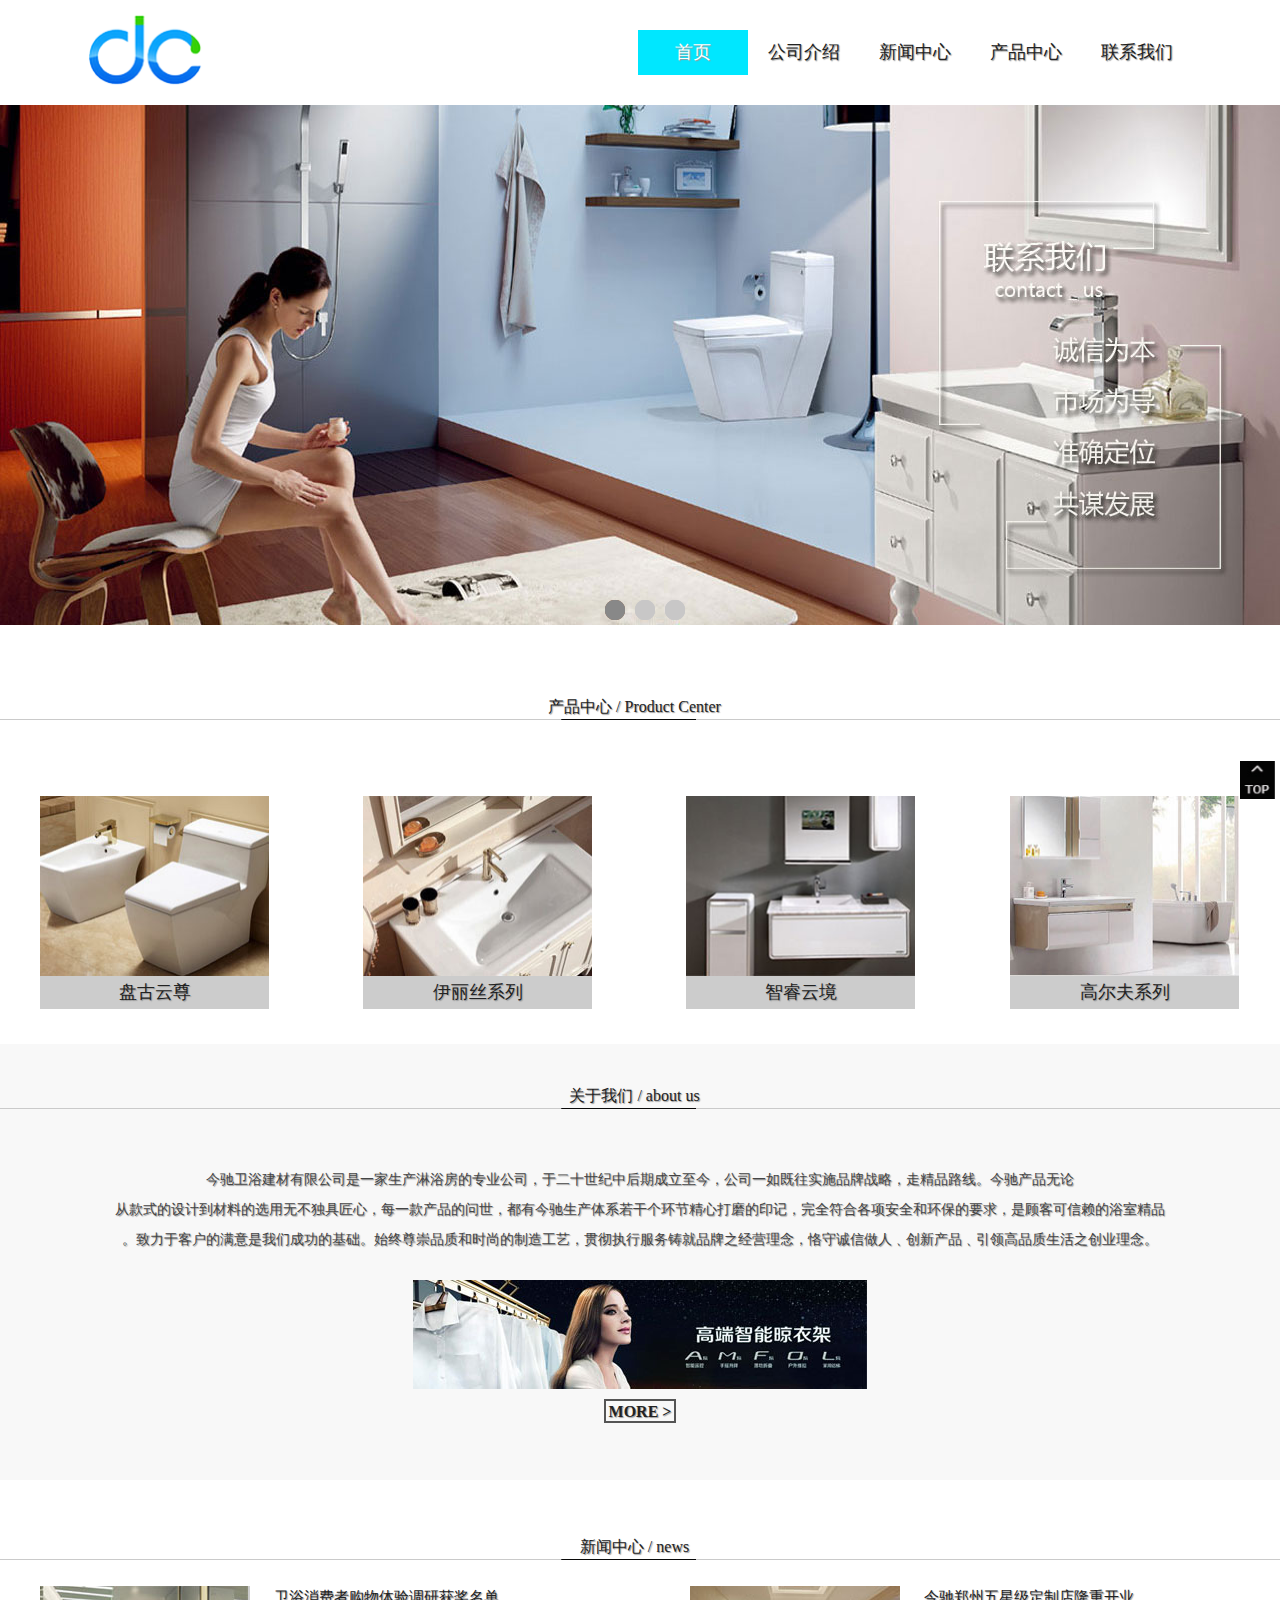
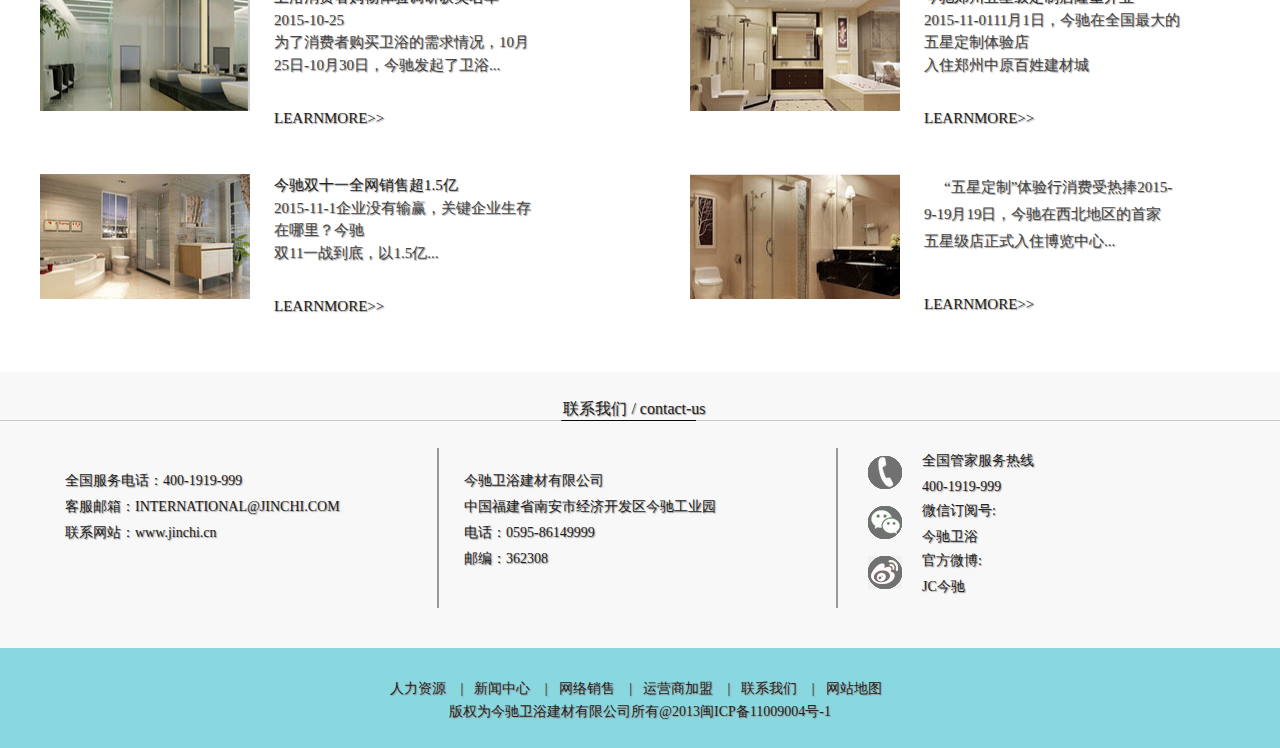
<file: index.html>
<!DOCTYPE html>
<html lang="en">
<head>
	<meta charset="UTF-8">
	<title>首页</title>
	<link rel="stylesheet" href="css/index.css">
	<link rel="stylesheet" type="text/css" href="css/public.css">
	<script type="text/javascript" src="js/jquery.min.js"></script>
	<script type="text/javascript" src="js/Carousel.js"></script>
</head>
<body>
	<div class="main">
	<!-- 头部结构 -->
		<div class="header_wrap">
			<a href="index.html"><img src="images/public_a_03.png" alt="" class="fl_logo"></a>
			<ul class="fr_nav">
				<li><a href="index.html">首页</a></li>
				<li><a href="about.html">公司介绍</a></li>
				<li><a href="news.html">新闻中心</a></li>
				<li><a href="product.html">产品中心</a></li>
				<li><a href="contact.html">联系我们</a></li>
			</ul>
		</div>
		<!-- 清除浮动 -->
		<div class="clear"></div>

		<!-- 轮播图结构 -->
		<div class="banner">
			<ul class="pic_box">
				<li>
					<a href="index.html">
						<img src="images/index_02.jpg" alt="" />
					</a>
				</li>
				<li>
					<a href="about.html">
						<img src="images/news_banner_02.jpg" alt="" />
					</a>
				</li>
				<li>
					<a href="product.html">
						<img src="images/contact_us_02.jpg" alt="" />
					</a>
				</li>
			</ul>
			<ul class="banner_btn">
				<li class="current"></li>
				<li></li>
				<li></li>
			</ul>
		</div>

		<!-- 产品中心 -->
		<div class="product">
			<h3>
				<a href="product.html">产品中心&nbsp;/&nbsp;Product Center</a>
			</h3>
			<img src="images/index_border_05.png" alt="" class="border">
			
			<div class="content">
				<div class="img_wrap">
					<a href="product.html">
						<img src="images/index_pic_03.jpg" alt="">
						<span>盘古云尊</span>
					</a>
				</div>
				<div class="img_wrap img_two">
					<a href="product.html">
						<img src="images/index_pic_05.jpg" alt="">
						<span>伊丽丝系列</span>
					</a>
				</div>
				<div class="img_wrap img_last">
					<a href="product.html">
						<img src="images/index_pic_07.jpg" alt="">
						<span>智睿云境</span>
					</a>
				</div>
				<div class="img_wrap">
					<a href="product.html">
						<img src="images/index_pic_09.jpg" alt="">
						<span>高尔夫系列</span>
					</a>
				</div>
				<div class="clear"></div>
			</div>
		</div>

		<!-- 关于我们 -->
		<div class="about">
			<h3><a href="about.html">关于我们&nbsp;/&nbsp;about us</a></h3>
			<a href="about.html">
				<img src="images/index_border_05.png" alt="" class="border">
			</a>
			<div class="about_con">
				<p>
					今驰卫浴建材有限公司是一家生产淋浴房的专业公司，于二十世纪中后期成立至今，公司一如既往实施品牌战略，走精品路线。今驰产品无论<br/>从款式的设计到材料的选用无不独具匠心，每一款产品的问世，都有今驰生产体系若干个环节精心打磨的印记，完全符合各项安全和环保的要求，是顾客可信赖的浴室精品<br/>。致力于客户的满意是我们成功的基础。始终尊崇品质和时尚的制造工艺，贯彻执行服务铸就品牌之经营理念，恪守诚信做人﹑创新产品﹑引领高品质生活之创业理念。
				</p>
				<a href="about.html"><img src="images/index_pic_16.jpg" alt=""></a>
				<span><a href="about.html">MORE ></a></span>
			</div>
		</div>

		<!-- 新闻中心 -->
		<div class="news">
			<h3><a href="javascript:;">新闻中心&nbsp;/&nbsp;news</a></h3>
			<img src="images/index_border_05.png" alt="" class="border">
			<ul class="new_con clear">
				<li class="float fl_con">
					<a href="pro_details.html"><img src="images/index_pic_19.jpg" alt=""></a>
					<ul class="con_txt">
						<li><a href="pro_details.html">卫浴消费者购物体验调研获奖名单</a></li>
						<li>2015-10-25</li>
						<li>为了消费者购买卫浴的需求情况，10月25日-10月30日，今驰发起了卫浴...</li>
						<li><a href="pro_details.html" class="bottom">LEARN<span>MORE</span>>></a></li>
					</ul>
				</li>

				<li class="fr_con float">
					<a href="pro_details.html"><img src="images/index_pic_22.jpg" alt=""></a>
					<ul class="con_txt">
						<li><a href="pro_details.html">今驰郑州五星级定制店隆重开业</a></li>
						<li>2015-11-0111月1日，今驰在全国最大的五星定制体验店</li>
						<li>入住郑州中原百姓建材城</li>
						<li><a href="pro_details.html" class="bottom">LEARN<span>MORE</span>>></a></li>
					</ul>
				</li>

				<li class="float fl_con">
					<a href="pro_details.html"><img src="images/index_pic_26.jpg" alt=""></a>
					<ul class="con_txt">
						<li><a href="pro_details.html">今驰双十一全网销售超1.5亿</a></li>
						<li>2015-11-1企业没有输赢，关键企业生存在哪里？今驰</li>
						<li>双11一战到底，以1.5亿...</li>
						<li><a href="pro_details.html" class="bottom">LEARN<span>MORE</span>>></a></li>
					</ul>
				</li>

				<li class="fr_con float">
					<a href="pro_details.html"><img src="images/index_pic_28.jpg" alt=""></a>
					<p class="right_txt">“五星定制”体验行消费受热捧2015-9-19月19日，今驰在西北地区的首家五星级店正式入住博览中心...</p>
					<a href="pro_details.html" class="link">LEARN<span>MORE</span>>></a>
				</li>
			</ul>
		</div>

		<!-- 联系我们 -->
		<div class="contact">
			<h3>联系我们&nbsp;/&nbsp;contact-us</h3>
			<img src="images/index_border_05.png" alt="" class="border">
			<div class="contact_con">
				<div class="left">
					<p class="first_p">全国服务电话：400-1919-999</p>
					<p>客服邮箱：INTERNATIONAL@JINCHI.COM</p>
					<p>联系网站：www.jinchi.cn</p>
				</div>
				<div class="middle">
					<p class="first_p">今驰卫浴建材有限公司</p>
					<p>中国福建省南安市经济开发区今驰工业园</p>
					<p>电话：0595-86149999</p>
					<p>邮编：362308</p>
				</div>
				<div class="right">
					<p >
						<img src="images/index_icona_05.png" alt="">
						<span>全国管家服务热线</span>
						<span>400-1919-999</span>
					</p>
					<p >
						<img src="images/index_icona_03.png" alt="">
						<span>微信订阅号:</span>
						<span>今驰卫浴</span>
					</p>
					<p >
						<img src="images/index_icon_08.png" alt="">
						<span>官方微博:</span>
						<span>JC今驰</span>
					</p>
				</div>
				<div class="clear"></div>
			</div>
			<img src="images/index_pic_gotop_32.jpg" alt="" id="gotop" class="gotop">
		</div>

		
		<!-- 底部结构 -->
		<div class="footer">
			<div class="footer_wrap">
				<ul class="clear">
					<li>
						<a href="about.html">人力资源
							<span>|</span>
						</a>
					</li>
					<li>
						<a href="news.html">新闻中心
							<span>|</span>
						</a>
					</li>
					<li>
						<a href="conduct.html">网络销售
							<span>|</span>
						</a>
					</li>
					<li>
						<a href="conduct.html">运营商加盟
							<span>|</span>
						</a>
					</li>
					<li>
						<a href="conduct.html">联系我们
							<span>|</span>
						</a>
					</li>
					<li><a href="conduct.html">网站地图</a></li>
				</ul>
				<p>版权为今驰卫浴建材有限公司所有@2013闽ICP备11009004号-1</p>
			</div>
		</div>
	</div>
	<script type="text/javascript">
		//nav样式
		$(".fr_nav li").eq(0).css("background","#00e7ff");
		$(".fr_nav li a").eq(0).css("color","#fff");

		//news样式
		$(".float").css("width","500px");
		$(".float").css({float:"left"});
		$(".fl_con").css("margin-right","150px");
		$(".new_con li").eq(0).css("margin-bottom","50px");
		// $(".new_con li").eq(3).css("margin-top","50px");

		
		//返回顶部
		(function(){
            var gotop = document.getElementById('gotop');

            gotop.onclick = function(){
                window.scrollTo(0,0);
            }
        })()
	</script>
</body>
</html>
</file>
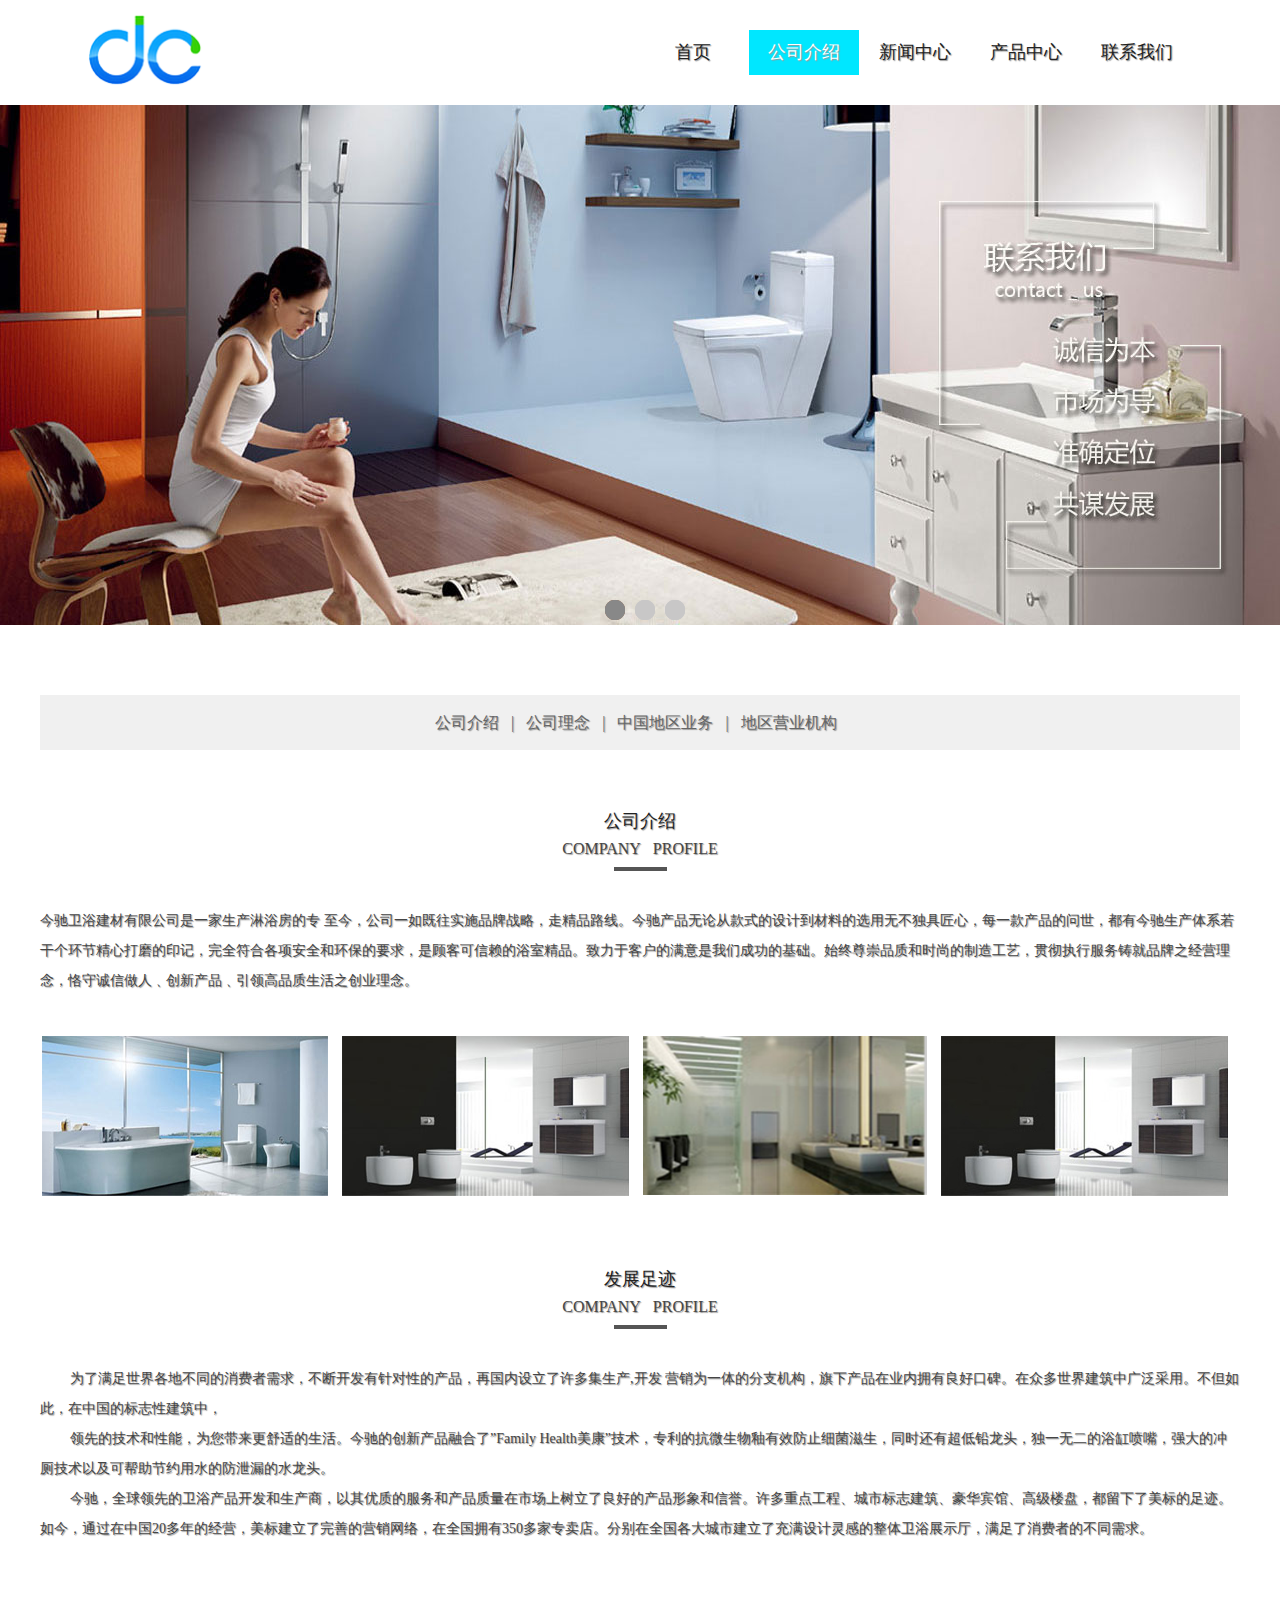
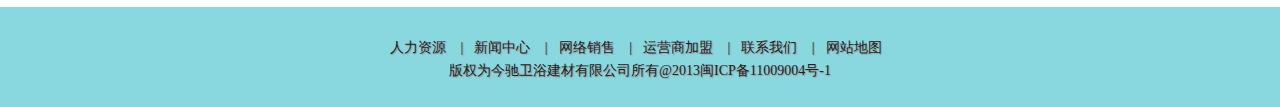
<file: about.html>
<!DOCTYPE html>
<html lang="en">
<head>
	<meta charset="UTF-8">
	<title>公司介绍</title>
	<link rel="stylesheet" href="css/public.css"/>
	<link rel="stylesheet" href="css/about.css"/>
	<script type="text/javascript" src="js/Carousel.js"></script>
	<script type="text/javascript" src="js/jquery.min.js"></script>
</head>
<body>
	<div class="main">
	<!-- 头部结构 -->
		<div class="header_wrap">
			<a href="index.html">
				<img src="images/public_a_03.png" alt="" class="fl_logo">
			</a>
			<ul class="fr_nav">
				<li><a href="index.html">首页</a></li>
				<li><a href="about.html">公司介绍</a></li>
				<li><a href="news.html">新闻中心</a></li>
				<li><a href="product.html">产品中心</a></li>
				<li><a href="contact.html">联系我们</a></li>
			</ul>
		</div>
		<div class="clear"></div>
		<!-- 轮播图结构 -->
		<div class="banner">
			<ul class="pic_box">
				<li>
					<a href="index.html">
						<img src="images/index_02.jpg" alt="" />
					</a>
				</li>
				<li>
					<a href="about.html">
						<img src="images/news_banner_02.jpg" alt="" />
					</a>
				</li>
				<li>
					<a href="product.html">
						<img src="images/contact_us_02.jpg" alt="" />
					</a>
				</li>
			</ul>
			<ul class="banner_btn">
				<li class="current"></li>
				<li></li>
				<li></li>
			</ul>
		</div>

		<!-- 导航栏 -->
		<div class="main_nav">
			<ul>
				<li><a href="about.html">公司介绍</a><span>|</span></li>
				<li><a href="about.html">公司理念</a><span>|</span></li>
				<li><a href="contact.html">中国地区业务</a><span>|</span></li>
				<li><a href="contact.html">地区营业机构</a></li>
				<div class="clear"></div>
			</ul>
		</div>

		<!-- 公司介绍 -->
		<div class="com_con">
			<h3><a href="about.html">公司介绍</a></h3>
			<span>COMPANY&nbsp;&nbsp;&nbsp;PROFILE</span>
			<b></b>
			<p>
				今驰卫浴建材有限公司是一家生产淋浴房的专 至今，公司一如既往实施品牌战略，走精品路线。今驰产品无论从款式的设计到材料的选用无不独具匠心，每一款产品的问世，都有今驰生产体系若干个环节精心打磨的印记，完全符合各项安全和环保的要求，是顾客可信赖的浴室精品。致力于客户的满意是我们成功的基础。始终尊崇品质和时尚的制造工艺，贯彻执行服务铸就品牌之经营理念，恪守诚信做人﹑创新产品﹑引领高品质生活之创业理念。
			</p>
			<div class="pic_wrap">
				<li>
					<a href="pro_details.html">
						<img src="images/company_03.png" alt="" />
					</a>
				</li>
				<li>
					<a href="pro_details.html">
						<img src="images/company_05.png" alt="" />
					</a>
				</li>
				<li>
					<a href="pro_details.html">
						<img src="images/company_07.png" alt="" />
					</a>
				</li>
				<li>
					<a href="pro_details.html">
						<img src="images/company_09.jpg" alt="" />
					</a>
				</li>
			</div>
			<div class="clear"></div>
		</div>

		<!-- 文本内容 -->
		<div class="text_con">
			<h3><a href="about.html">发展足迹</a></h3>
			<span>COMPANY&nbsp;&nbsp;&nbsp;PROFILE</span>
			<b></b>
			<div class="txt">
				<p>为了满足世界各地不同的消费者需求，不断开发有针对性的产品，再国内设立了许多集生产,开发 营销为一体的分支机构，旗下产品在业内拥有良好口碑。在众多世界建筑中广泛采用。不但如此，在中国的标志性建筑中，</p>
				<p>领先的技术和性能，为您带来更舒适的生活。今驰的创新产品融合了”Family Health美康”技术，专利的抗微生物釉有效防止细菌滋生，同时还有超低铅龙头，独一无二的浴缸喷嘴，强大的冲厕技术以及可帮助节约用水的防泄漏的水龙头。</p>
				<p>今驰，全球领先的卫浴产品开发和生产商，以其优质的服务和产品质量在市场上树立了良好的产品形象和信誉。许多重点工程、城市标志建筑、豪华宾馆、高级楼盘，都留下了美标的足迹。如今，通过在中国20多年的经营，美标建立了完善的营销网络，在全国拥有350多家专卖店。分别在全国各大城市建立了充满设计灵感的整体卫浴展示厅，满足了消费者的不同需求。</p>
			</div>
		</div>

		
		<!-- 底部结构 -->
		<div class="footer">
			<div class="footer_wrap">
				<ul class="clear">
					<li>
						<a href="about.html">人力资源
							<span>|</span>
						</a>
					</li>
					<li>
						<a href="news.html">新闻中心
							<span>|</span>
						</a>
					</li>
					<li>
						<a href="conduct.html">网络销售
							<span>|</span>
						</a>
					</li>
					<li>
						<a href="conduct.html">运营商加盟
							<span>|</span>
						</a>
					</li>
					<li>
						<a href="conduct.html">联系我们
							<span>|</span>
						</a>
					</li>
					<li><a href="conduct.html">网站地图</a></li>
				</ul>
				<p>版权为今驰卫浴建材有限公司所有@2013闽ICP备11009004号-1</p>
			</div>
		</div>
	</div>
	<script type="text/javascript">
		$(".fr_nav li").eq(1).css("background","#00e7ff");
		$(".fr_nav li a").eq(1).css("color","#fff")
	</script>
</body>
</html>
</file>
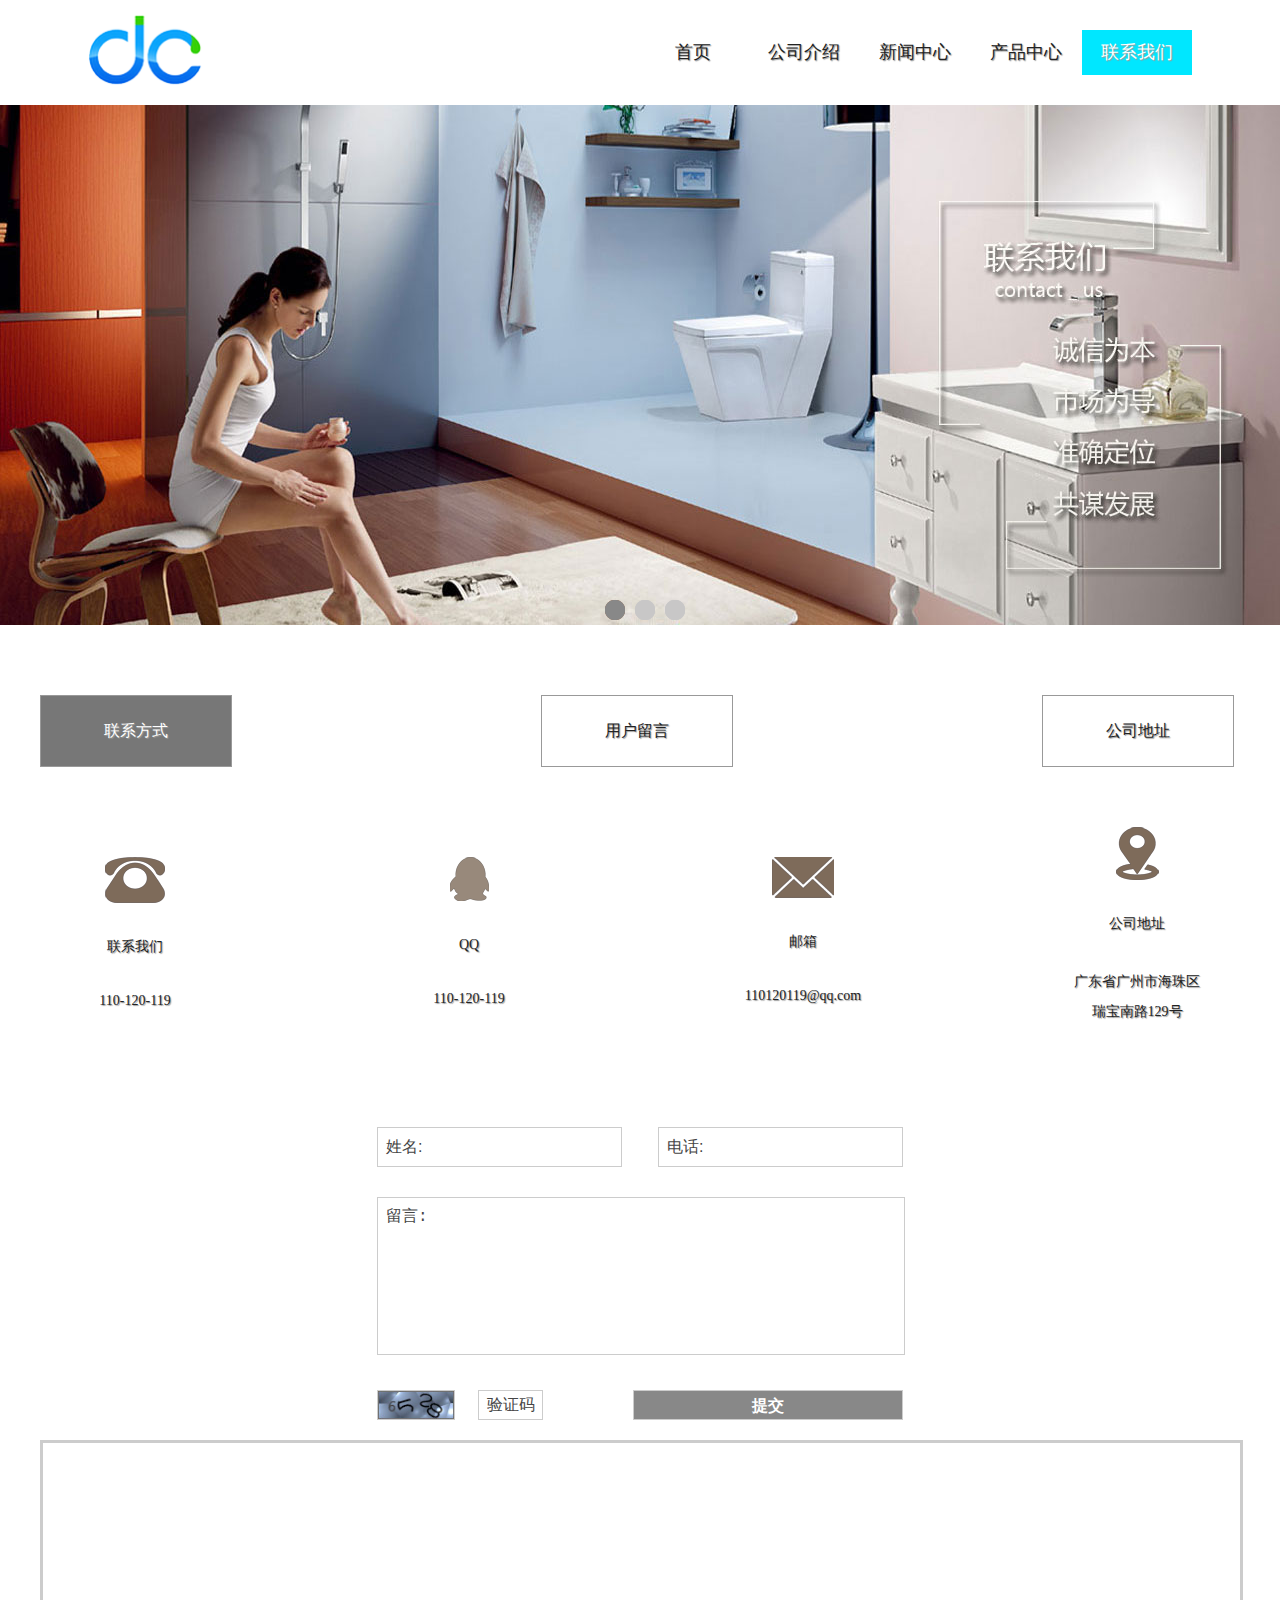
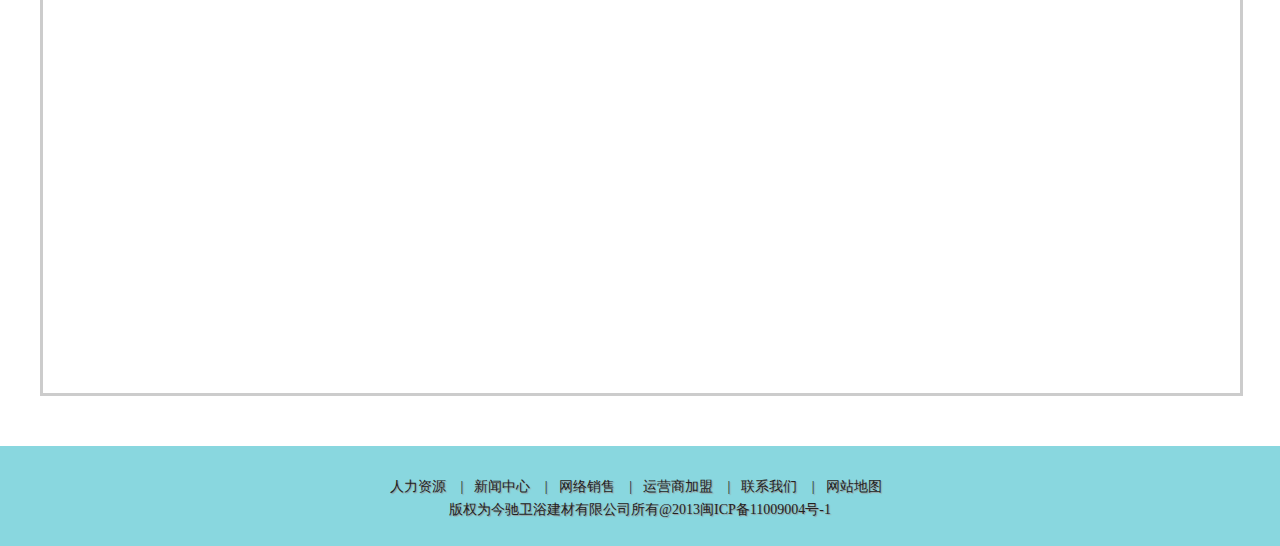
<file: contact.html>
<!DOCTYPE html>
<html lang="en">
<head>
	<meta charset="UTF-8">
	<title>联系我们</title>
	<link rel="stylesheet" href="css/public.css" />
	<link rel="stylesheet" href="css/conduct.css" />
	<script type="text/javascript" src="http://api.map.baidu.com/api?key=&v=1.1&services=true"></script>
	<script type="text/javascript" src="js/conduct.js"></script>
	<script type="text/javascript" src="js/jquery.min.js"></script>
</head>
<body>
	<div class="main">
	<!-- 头部结构 -->
		<div class="header_wrap">
			<a href="index.html"><img src="images/public_a_03.png" alt="" class="fl_logo"></a>
			<ul class="fr_nav">
				<li><a href="index.html">首页</a></li>
				<li><a href="about.html">公司介绍</a></li>
				<li><a href="news.html">新闻中心</a></li>
				<li><a href="product.html">产品中心</a></li>
				<li><a href="contact.html">联系我们</a></li>
			</ul>
		</div>
		<!-- 清除浮动 -->
		<div class="clear"></div>

		<!-- 轮播图结构 -->
		<div class="banner">
			<ul class="pic_box">
				<li>
					<a href="index.html">
						<img src="images/index_02.jpg" alt="" />
					</a>
				</li>
				<li>
					<a href="about.html">
						<img src="images/news_banner_02.jpg" alt="" />
					</a>
				</li>
				<li>
					<a href="product.html">
						<img src="images/contact_us_02.jpg" alt="" />
					</a>
				</li>
			</ul>
			<ul class="banner_btn">
				<li class="current"></li>
				<li></li>
				<li></li>
			</ul>
		</div>

		<!-- 联系方式结构 -->
		<div class="mainbody">
			
			<ul class="link_button">
				<li>
					<a href="contact.html" class="selected">联系方式</a>
				</li>
				<li>
					<a href="contact.html" class="margin">用户留言</a>
				</li>
				<li>
					<a href="contact.html">公司地址</a>
				</li>
				<div class="clear"></div>
			</ul>

			<ul class="icon">
				<li>
					<a href="contact.html">
						<img src="images/contact_icon_08.png" alt="">
						<span>联系我们</span>
						<span>110-120-119</span>
					</a>
				</li>

				<li>
					<a href="http://im.qq.com/" class="distance">
						<img src="images/contact_icon_11.png" alt="">
						<span>QQ</span>
						<span>110-120-119</span>
					</a>
				</li>

				<li>
					<a href="https://mail.qq.com">
						<img src="images/contact_icon_14.png" alt="">
						<span>邮箱</span>
						<span>110120119@qq.com</span>
					</a>
				</li>

				<li>
					<a href="contact.html" class="distance_left">
						<img src="images/contact_icon_05.png" alt="">
						<span>公司地址</span>
						<span class="last_span">广东省广州市海珠区<br/>瑞宝南路129号</span>
					</a>
				</li>
				<div class="clear"></div>
			</ul>

			<form>
				<input type="text" value="姓名:" id="hide" class="left" onfocus="cls()" onblur="res()" />
				<input type="text" value="电话:" id="hide" class="right" onfocus="cls()" onblur="res()" /> 
				<textarea name="" id="tip" cols="30" rows="10">留言:</textarea>
				<img src="images/contact_us_05.jpg" alt="" />
				<input type="text" value="验证码" class="middle" onfocus="cls()" onblur="res()"/>
				<input type="submit" value="提交" class="submit" />
				<div class="clear"></div>
			</form>

			<!--百度地图容器-->
			<div style="width:1197px;height:550px;border:#ccc solid 3px;" id="dituContent"></div>
		</div>

		<!-- 底部结构  -->
		<div class="footer">
			<div class="footer_wrap">
				<ul class="clear">
					<li>
						<a href="about.html">人力资源
							<span>|</span>
						</a>
					</li>
					<li>
						<a href="news.html">新闻中心
							<span>|</span>
						</a>
					</li>
					<li>
						<a href="conduct.html">网络销售
							<span>|</span>
						</a>
					</li>
					<li>
						<a href="conduct.html">运营商加盟
							<span>|</span>
						</a>
					</li>
					<li>
						<a href="conduct.html">联系我们
							<span>|</span>
						</a>
					</li>
					<li><a href="conduct.html">网站地图</a></li>
				</ul>
				<p>版权为今驰卫浴建材有限公司所有@2013闽ICP备11009004号-1</p>
			</div>
		</div>
	</div>
	<script type="text/javascript">
		$(document).ready(function(){
			//nav 选中样式
		    $(".fr_nav li").eq(4).css("background","#00e7ff");
		    $(".fr_nav li a").eq(4).css("color","#fff")

		    //textarea 聚焦失焦事件
		    $(".mainbody form textarea").focus(function(){
		         $(this).val("");
		     });
		     $(".mainbody form textarea").blur(function(){
		         if($(this).val()==""){
		             $(this).val("留言");
		         }
		    });
		});

		
		// input 聚焦去值  失焦取值  
		function cls(){
			with(event.srcElement)
			if(value==defaultValue)value="";
		}
		// 失焦取值  
		function res(){
			with(event.srcElement)
			if(value=="")value=defaultValue;
		}
	</script>
</body>
</html>
</file>
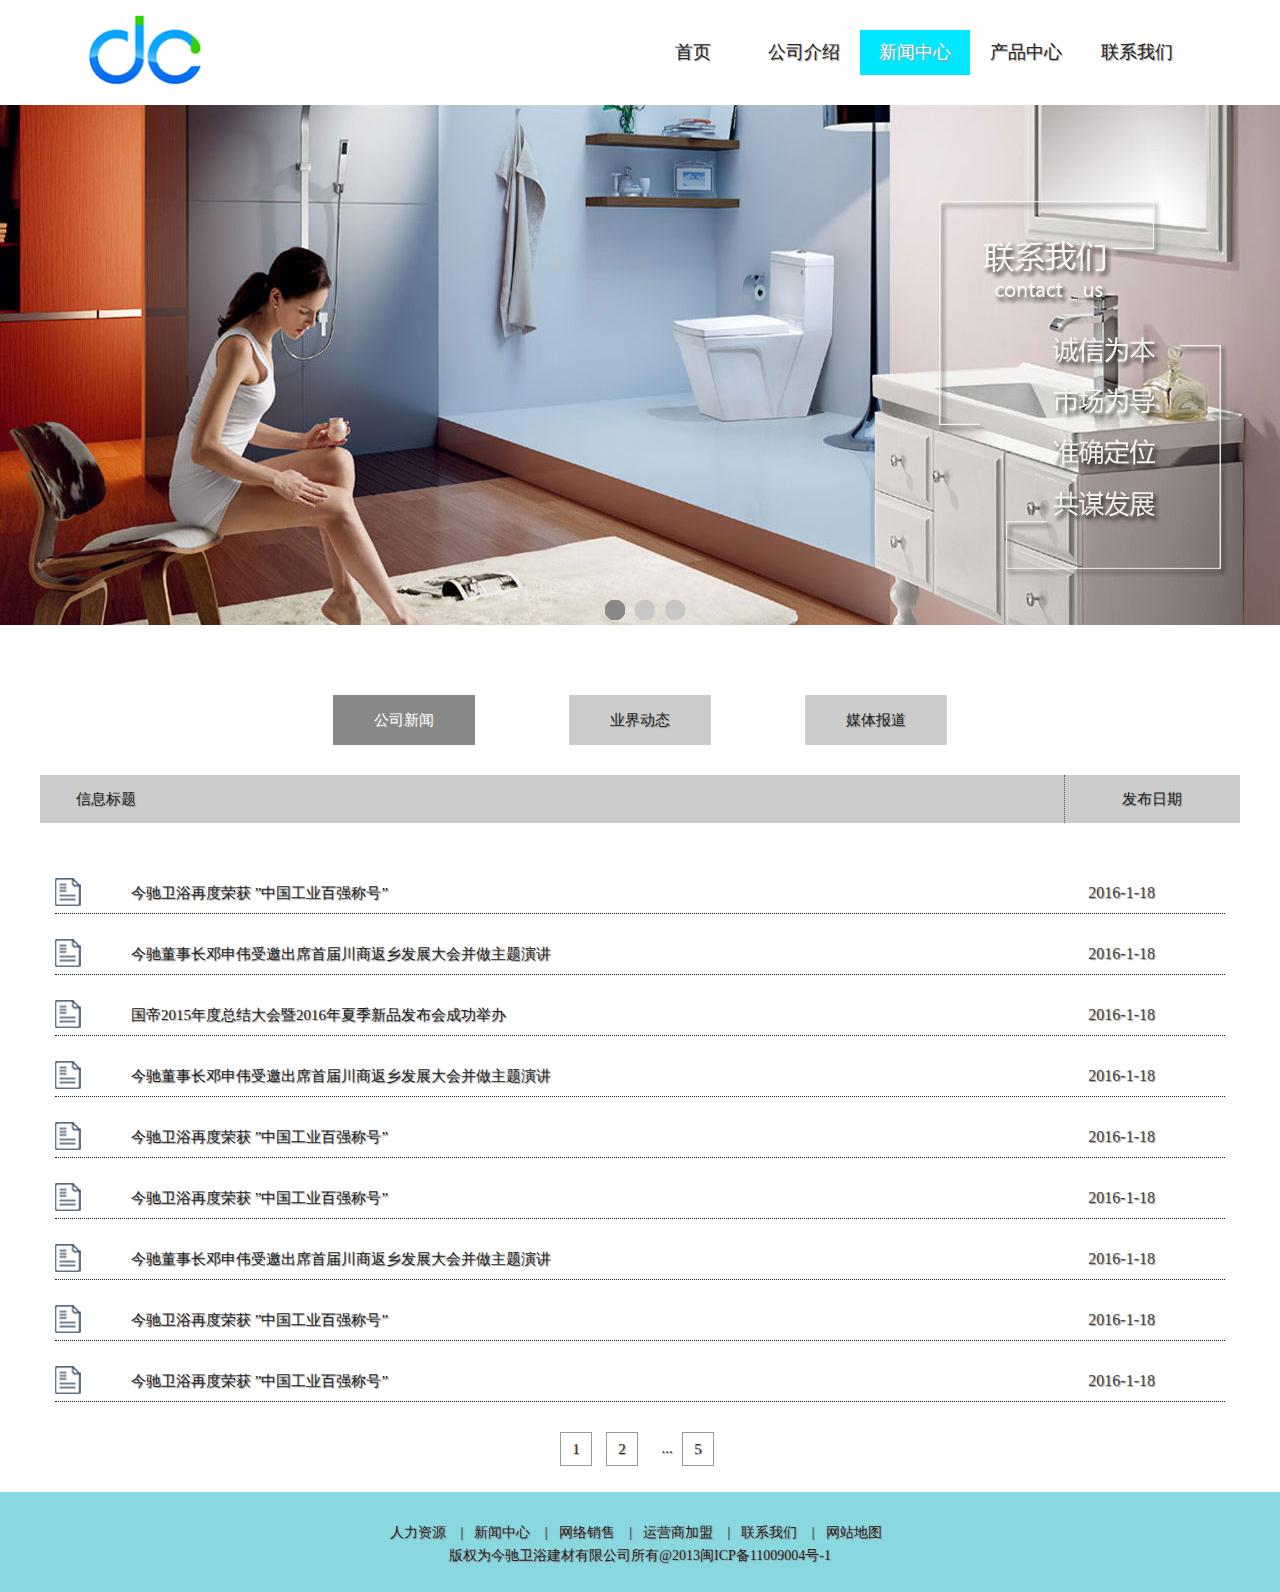
<file: news.html>
<!DOCTYPE html>
<html lang="en">
<head>
	<meta charset="UTF-8">
	<title>新闻中心</title>
	<link rel="stylesheet" href="css/news.css" />
	<link rel="stylesheet" href="css/public.css" />
	<script type="text/javascript" src="js/Carousel.js"></script>
	<script type="text/javascript" src="js/jquery.min.js"></script>
</head>
<body>
	<div class="main">
	<!-- 头部结构 -->
		<div class="header_wrap">
			<a href="index.html"><img src="images/public_a_03.png" alt="" class="fl_logo"></a>
			<ul class="fr_nav">
				<li><a href="index.html">首页</a></li>
				<li><a href="about.html">公司介绍</a></li>
				<li><a href="news.html">新闻中心</a></li>
				<li><a href="product.html">产品中心</a></li>
				<li><a href="contact.html">联系我们</a></li>
			</ul>
		</div>
		<!-- 清除浮动 -->
		<div class="clear"></div>

		<!-- 轮播图结构 -->
		<div class="banner">
			<ul class="pic_box">
				<li>
					<a href="index.html">
						<img src="images/index_02.jpg" alt="" />
					</a>
				</li>
				<li>
					<a href="about.html">
						<img src="images/news_banner_02.jpg" alt="" />
					</a>
				</li>
				<li>
					<a href="product.html">
						<img src="images/contact_us_02.jpg" alt="" />
					</a>
				</li>
			</ul>
			<ul class="banner_btn">
				<li class="current"></li>
				<li></li>
				<li></li>
			</ul>
		</div>

		<!-- 新闻内容 -->
		<div class="news_con">
			<ul class="link_nav">
				<li><a href="news.html" class="selected">公司新闻</a></li>
				<li><a href="pro_details.html" class="color">业界动态</a></li>
				<li><a href="news_details.html">媒体报道</a></li>
				<div class="clear"></div>
			</ul>
			<div class="clear"></div>
			<div class="title">
				<h1 class="fl_span">信息标题</h1>
				<span class="fr_span">发布日期</span>
			</div>
			<ul class="news_ul">
				<li>
					<img src="images/news_icon_03.png" alt="">
					<a href="news_details.html">今驰卫浴再度荣获 ”中国工业百强称号”</a>
					<span>2016-1-18</span>
				</li>
				<li>
					<img src="images/news_icon_03.png" alt="">
					<a href="news_details.html">今驰董事长邓申伟受邀出席首届川商返乡发展大会并做主题演讲</a>
					<span>2016-1-18</span>
				</li>
				<li>
					<img src="images/news_icon_03.png" alt="">
					<a href="news_details.html">国帝2015年度总结大会暨2016年夏季新品发布会成功举办 </a>
					<span>2016-1-18</span>
				</li>
				<li>
					<img src="images/news_icon_03.png" alt="">
					<a href="news_details.html">今驰董事长邓申伟受邀出席首届川商返乡发展大会并做主题演讲</a>
					<span>2016-1-18</span>
				</li>
				<li>
					<img src="images/news_icon_03.png" alt="">
					<a href="news_details.html">今驰卫浴再度荣获 ”中国工业百强称号”</a>
					<span>2016-1-18</span>
				</li>
				<li>
					<img src="images/news_icon_03.png" alt="">
					<a href="news_details.html">今驰卫浴再度荣获 ”中国工业百强称号”</a>
					<span>2016-1-18</span>
				</li>
				<li>
					<img src="images/news_icon_03.png" alt="">
					<a href="news_details.html">今驰董事长邓申伟受邀出席首届川商返乡发展大会并做主题演讲</a>
					<span>2016-1-18</span>
				</li>
				<li>
					<img src="images/news_icon_03.png" alt="">
					<a href="news_details.html">今驰卫浴再度荣获 ”中国工业百强称号”</a>
					<span>2016-1-18</span>
				</li>
				<li>
					<img src="images/news_icon_03.png" alt="">
					<a href="news_details.html">今驰卫浴再度荣获 ”中国工业百强称号”</a>
					<span>2016-1-18</span>
				</li>
				<div class="clear"></div>
			</ul>
			<ul class="pro_pages">
				<li><a href="news_details.html">1</a></li>
				<li><a href="news_details.html" class="left_right">2</a></li>
				<li><a href="news_details.html" class="none">...</a></li>
				<li><a href="news_details.html">5</a></li>
				<div class="clear"></div>
			</ul>
		</div>

		<!-- 底部结构 -->
		<div class="footer">
			<div class="footer_wrap">
				<ul class="clear">
					<li>
						<a href="about.html">人力资源
							<span>|</span>
						</a>
					</li>
					<li>
						<a href="news.html">新闻中心
							<span>|</span>
						</a>
					</li>
					<li>
						<a href="conduct.html">网络销售
							<span>|</span>
						</a>
					</li>
					<li>
						<a href="conduct.html">运营商加盟
							<span>|</span>
						</a>
					</li>
					<li>
						<a href="conduct.html">联系我们
							<span>|</span>
						</a>
					</li>
					<li><a href="conduct.html">网站地图</a></li>
				</ul>
				<p>版权为今驰卫浴建材有限公司所有@2013闽ICP备11009004号-1</p>
			</div>
		</div>
	</div>
	<script type="text/javascript">
		$(".fr_nav li").eq(2).css("background","#00e7ff");
		$(".fr_nav li a").eq(2).css("color","#fff")
	</script>
</body>
</html>
</file>
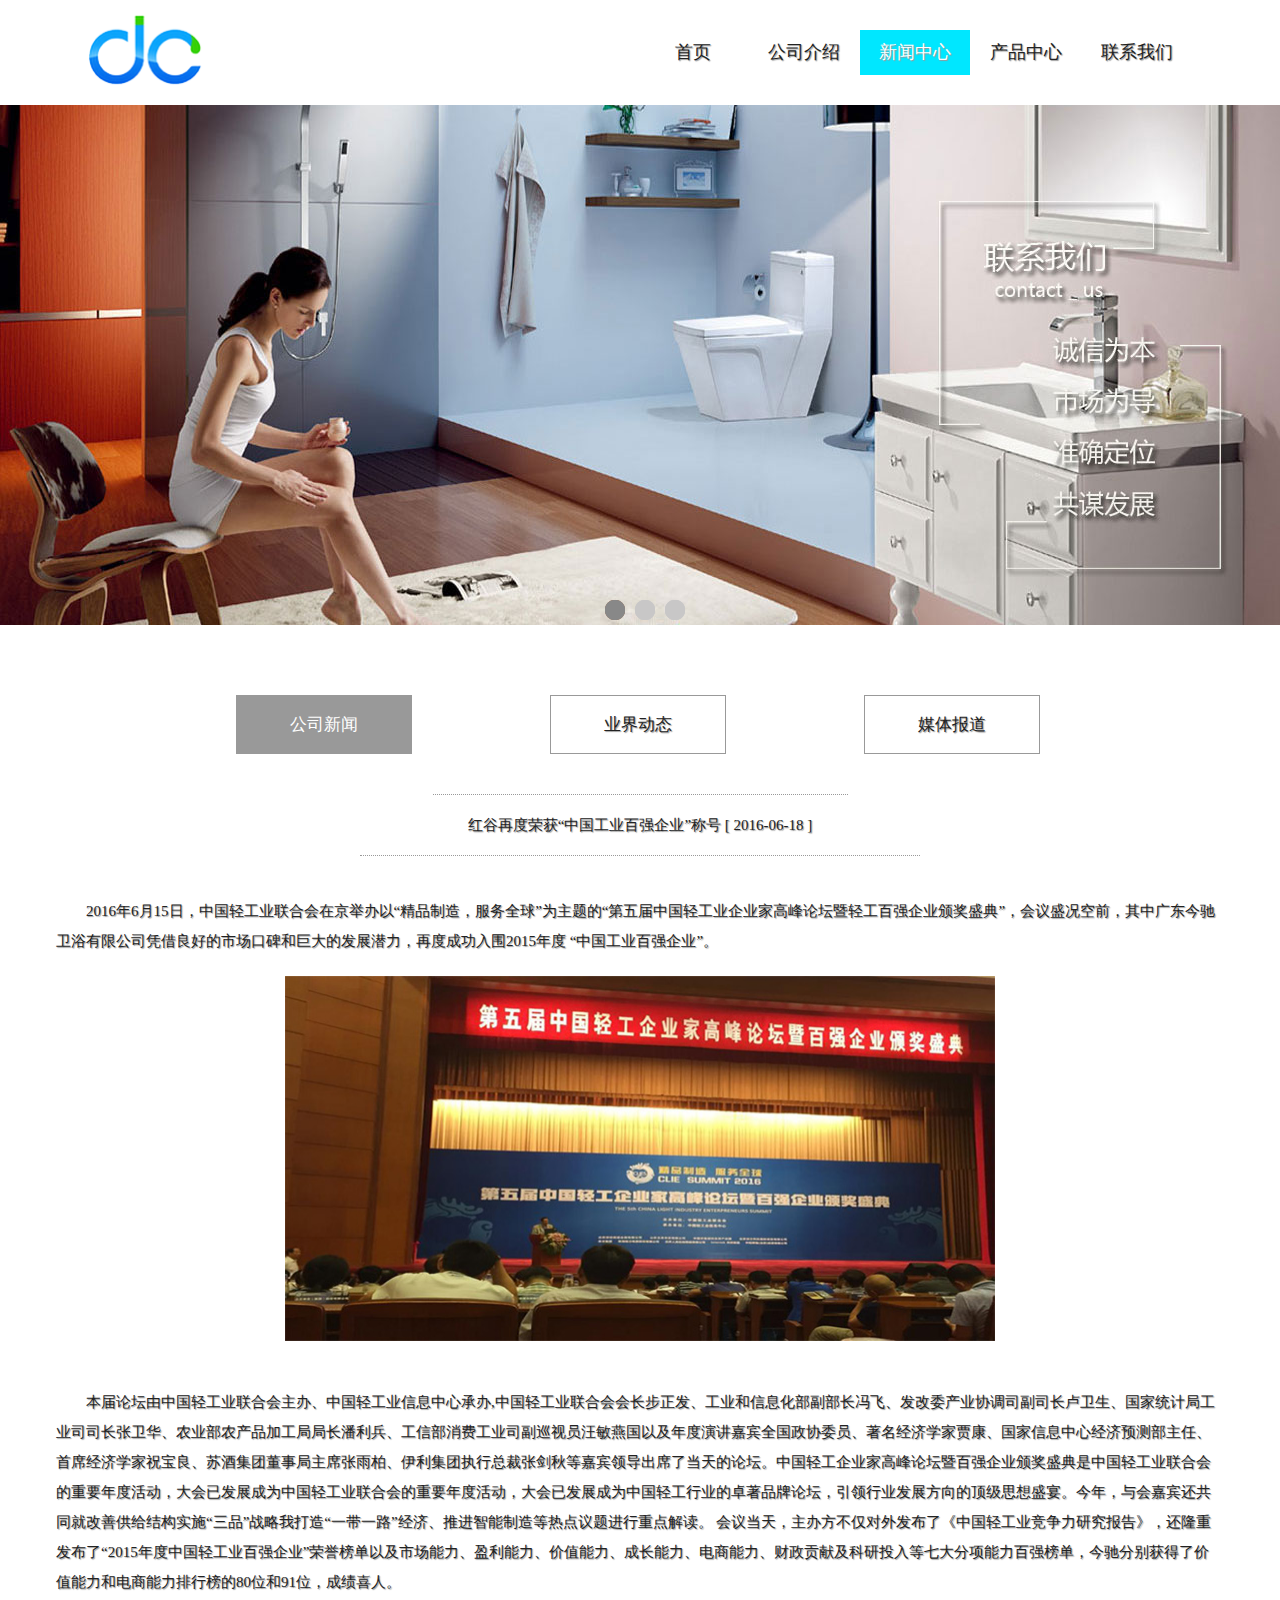
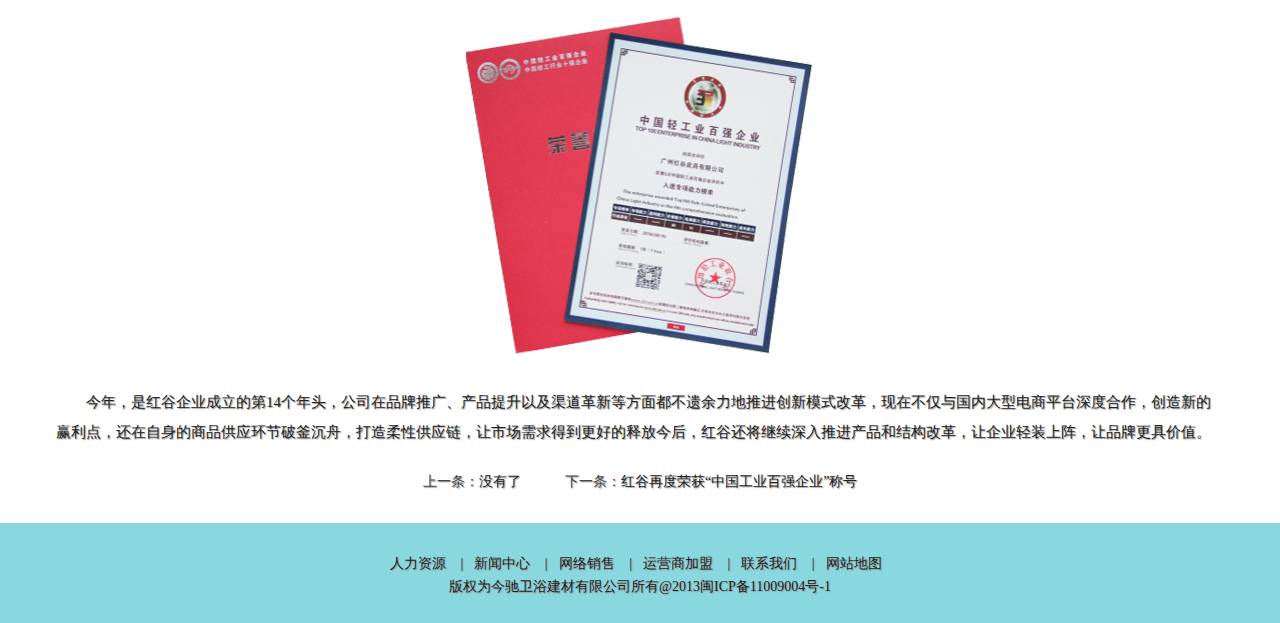
<file: news_details.html>
<!DOCTYPE html>
<html lang="en">
<head>
	<meta charset="UTF-8">
	<title>新闻详情</title>
	<link rel="stylesheet" href="css/news_details.css" />
	<link rel="stylesheet" href="css/public.css" />
	<script type="text/javascript" src="js/Carousel.js"></script>
	<script type="text/javascript" src="js/jquery.min.js"></script>
</head>
<body>
	<div class="main">
	<!-- 头部结构 -->
		<div class="header_wrap">
			<a href="index.html"><img src="images/public_a_03.png" alt="" class="fl_logo"></a>
			<ul class="fr_nav">
				<li><a href="index.html">首页</a></li>
				<li><a href="about.html">公司介绍</a></li>
				<li><a href="news.html">新闻中心</a></li>
				<li><a href="product.html">产品中心</a></li>
				<li><a href="contact.html">联系我们</a></li>
			</ul>
		</div>
		<!-- 清除浮动 -->
		<div class="clear"></div>

		<!-- 轮播图结构 -->
		<div class="banner">
			<ul class="pic_box">
				<li>
					<a href="index.html">
						<img src="images/index_02.jpg" alt="" />
					</a>
				</li>
				<li>
					<a href="about.html">
						<img src="images/news_banner_02.jpg" alt="" />
					</a>
				</li>
				<li>
					<a href="product.html">
						<img src="images/contact_us_02.jpg" alt="" />
					</a>
				</li>
			</ul>
			<ul class="banner_btn">
				<li class="current"></li>
				<li></li>
				<li></li>
			</ul>
		</div>

		<!-- 新闻内容 -->
		<div class="news_con">
			<ul class="link_nav">
				<li><a href="news.html" class="bgcolor">公司新闻</a></li>
				<li><a href="news.html" class="margin">业界动态</a></li>
				<li><a href="news.html">媒体报道</a></li>
				<div class="clear"></div>
			</ul>
			<p class="title">红谷再度荣获“中国工业百强企业”称号    [   2016-06-18   ]</p>
			<span class="dotted"></span>
			<p class="indent">2016年6月15日，中国轻工业联合会在京举办以“精品制造，服务全球”为主题的“第五届中国轻工业企业家高峰论坛暨轻工百强企业颁奖盛典”，会议盛况空前，其中广东今驰卫浴有限公司凭借良好的市场口碑和巨大的发展潜力，再度成功入围2015年度 “中国工业百强企业”。</p>
			<img src="images/news_details.jpg" alt="" class="new_pic">
			<p class="indent">本届论坛由中国轻工业联合会主办、中国轻工业信息中心承办,中国轻工业联合会会长步正发、工业和信息化部副部长冯飞、发改委产业协调司副司长卢卫生、国家统计局工业司司长张卫华、农业部农产品加工局局长潘利兵、工信部消费工业司副巡视员汪敏燕国以及年度演讲嘉宾全国政协委员、著名经济学家贾康、国家信息中心经济预测部主任、首席经济学家祝宝良、苏酒集团董事局主席张雨柏、伊利集团执行总裁张剑秋等嘉宾领导出席了当天的论坛。中国轻工企业家高峰论坛暨百强企业颁奖盛典是中国轻工业联合会的重要年度活动，大会已发展成为中国轻工业联合会的重要年度活动，大会已发展成为中国轻工行业的卓著品牌论坛，引领行业发展方向的顶级思想盛宴。今年，与会嘉宾还共同就改善供给结构实施“三品”战略我打造“一带一路”经济、推进智能制造等热点议题进行重点解读。 会议当天，主办方不仅对外发布了《中国轻工业竞争力研究报告》，还隆重发布了“2015年度中国轻工业百强企业”荣誉榜单以及市场能力、盈利能力、价值能力、成长能力、电商能力、财政贡献及科研投入等七大分项能力百强榜单，今驰分别获得了价值能力和电商能力排行榜的80位和91位，成绩喜人。</p>
			<img src="images/news_details.png" alt="" class="new_img">
			<p class="indent">今年，是红谷企业成立的第14个年头，公司在品牌推广、产品提升以及渠道革新等方面都不遗余力地推进创新模式改革，现在不仅与国内大型电商平台深度合作，创造新的赢利点，还在自身的商品供应环节破釜沉舟，打造柔性供应链，让市场需求得到更好的释放今后，红谷还将继续深入推进产品和结构改革，让企业轻装上阵，让品牌更具价值。</p>
			<div class="link">
				<p class="first">上一条：<a href="javascript:;">没有了</a></p>
				<p class="last">下一条：<a href="news.html">红谷再度荣获“中国工业百强企业”称号</a></p>
				<div class="clear"></div>
			</div>
		</div>

		<!-- 底部结构 -->
		<div class="footer">
			<div class="footer_wrap">
				<ul class="clear">
					<li>
						<a href="about.html">人力资源
							<span>|</span>
						</a>
					</li>
					<li>
						<a href="news.html">新闻中心
							<span>|</span>
						</a>
					</li>
					<li>
						<a href="conduct.html">网络销售
							<span>|</span>
						</a>
					</li>
					<li>
						<a href="conduct.html">运营商加盟
							<span>|</span>
						</a>
					</li>
					<li>
						<a href="conduct.html">联系我们
							<span>|</span>
						</a>
					</li>
					<li><a href="conduct.html">网站地图</a></li>
				</ul>
				<p>版权为今驰卫浴建材有限公司所有@2013闽ICP备11009004号-1</p>
			</div>
		</div>
	</div>
	<script type="text/javascript">
		$(".fr_nav li").eq(2).css("background","#00e7ff");
		$(".fr_nav li a").eq(2).css("color","#fff")
	</script>
</body>
</html>
</file>
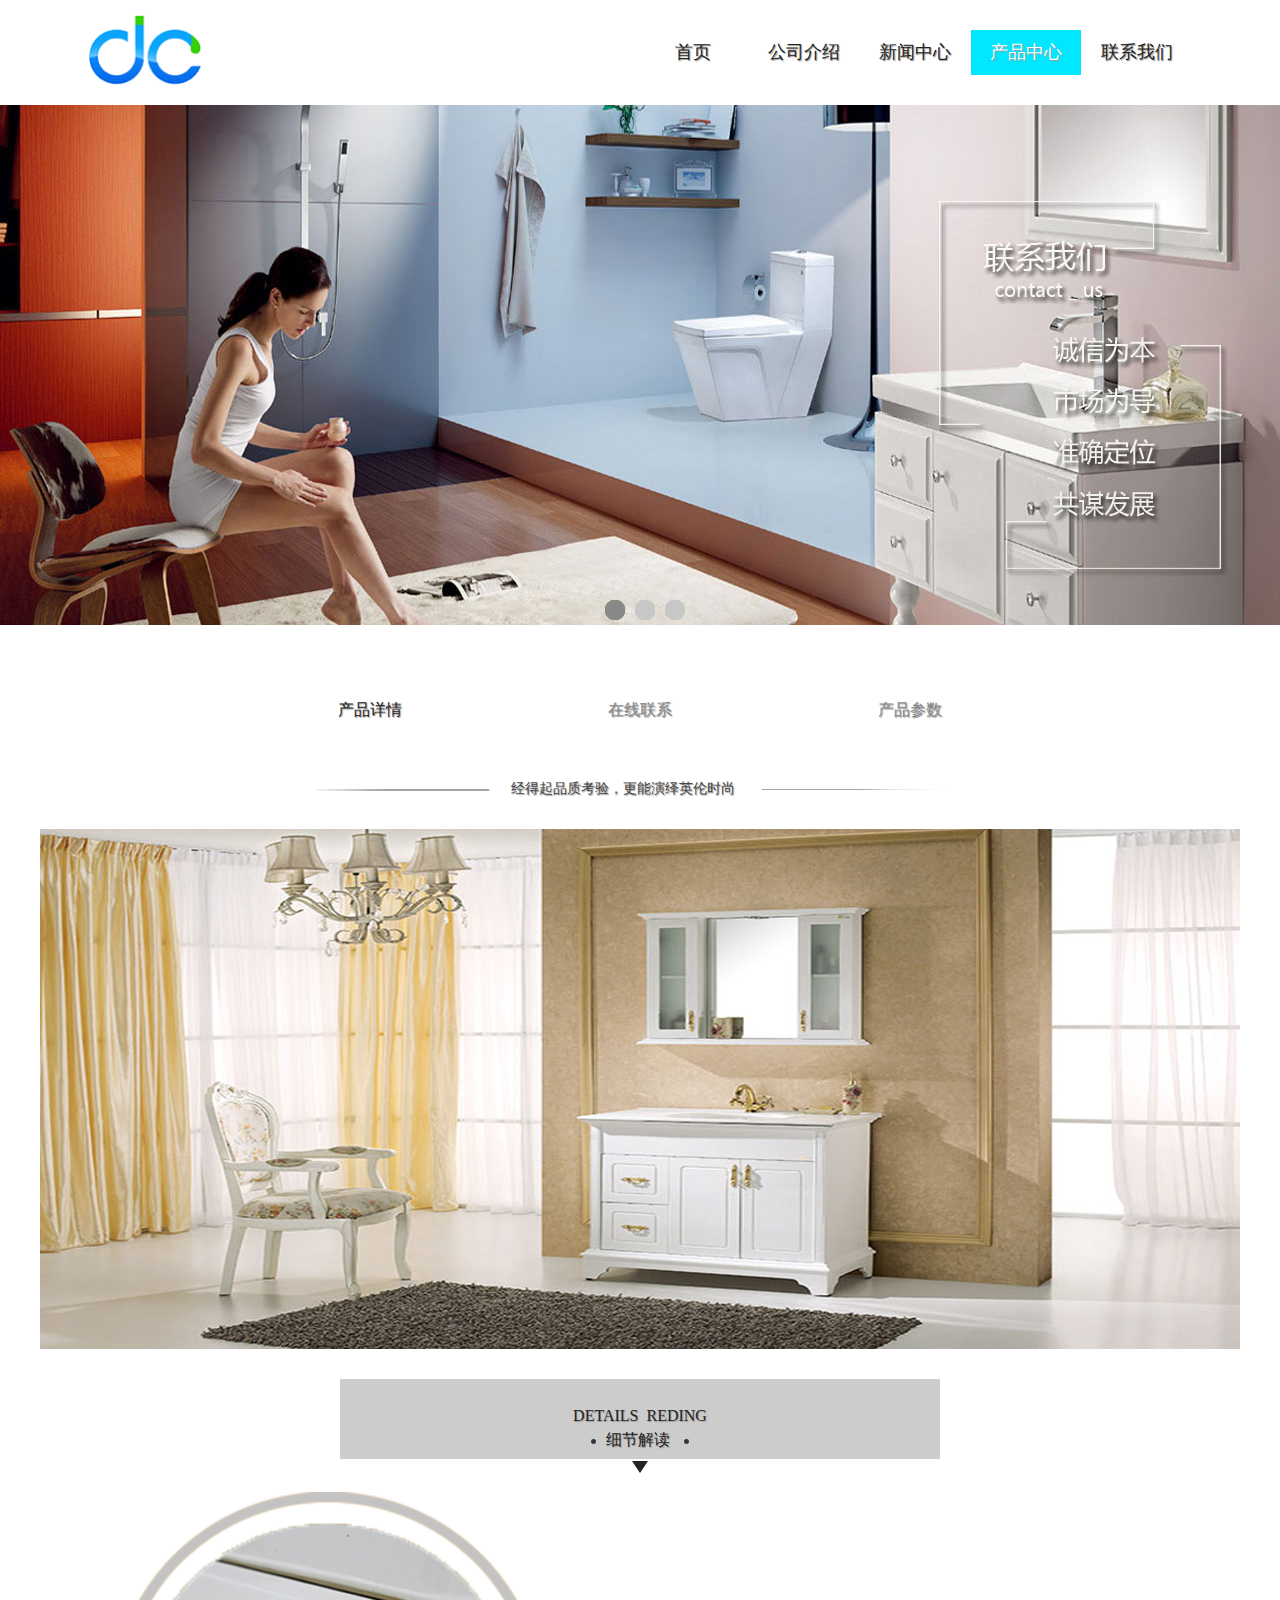
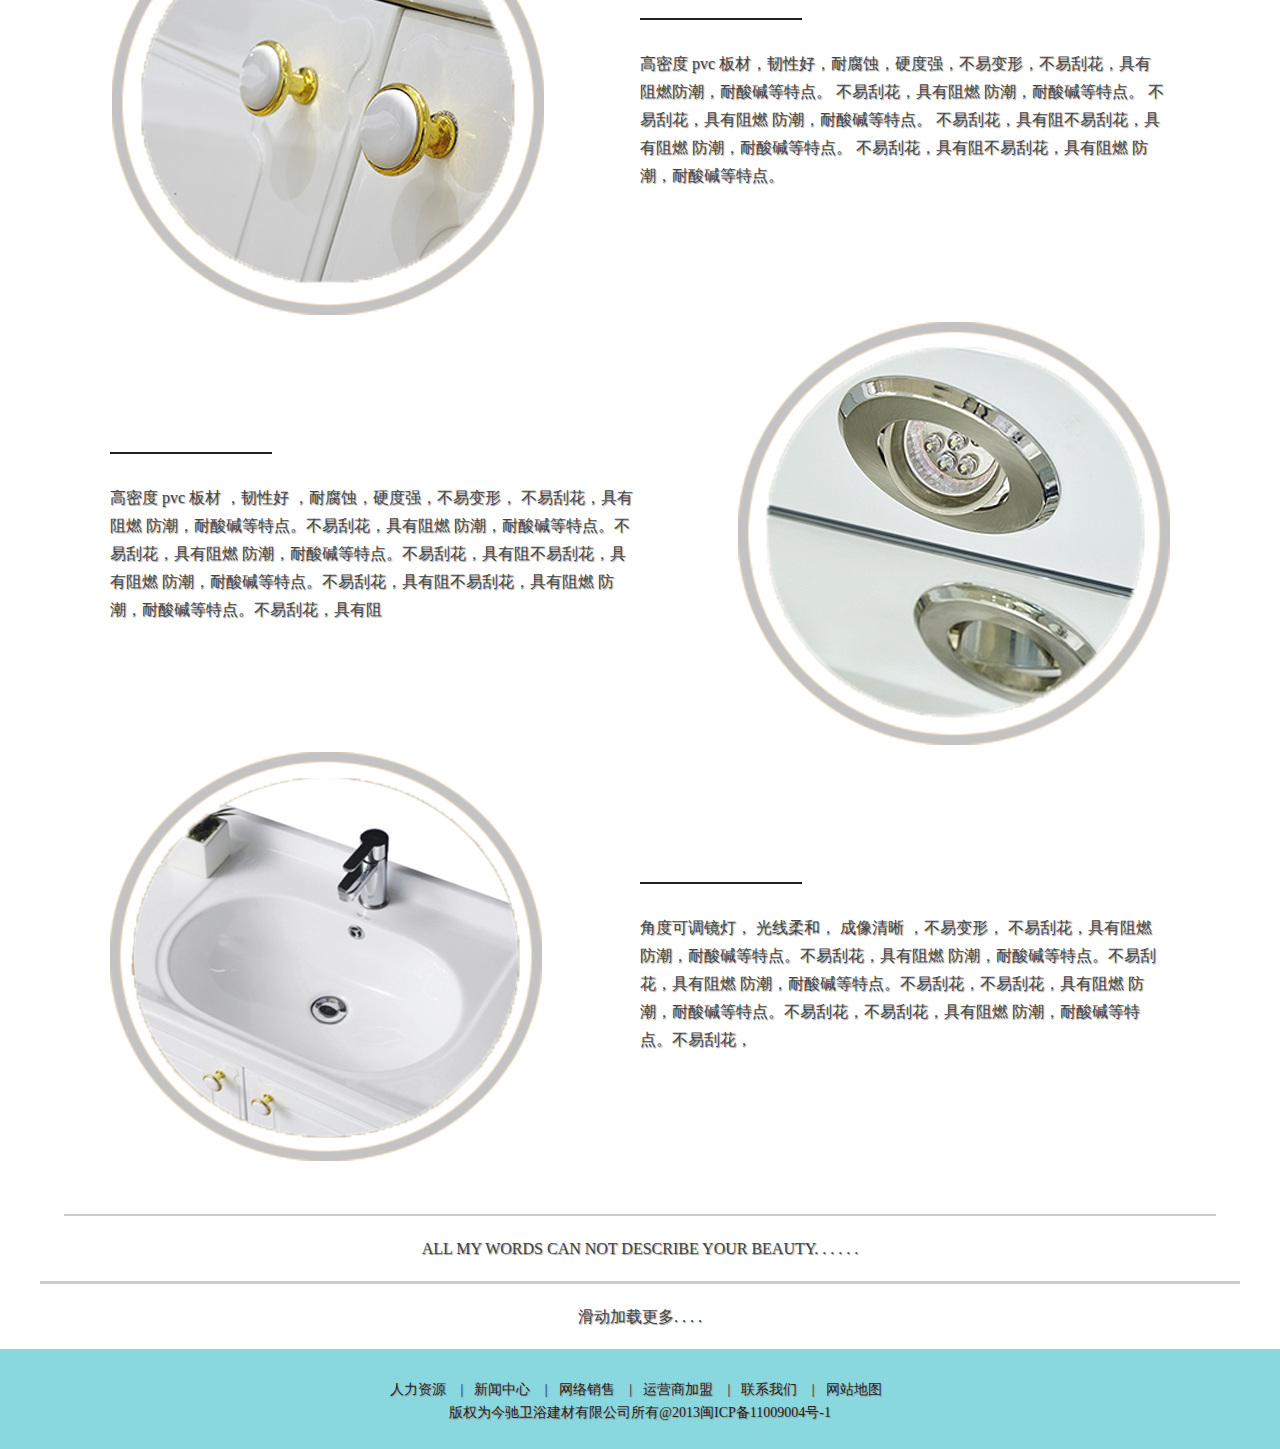
<file: pro_details.html>
<!DOCTYPE html>
<html lang="en">
<head>
	<meta charset="UTF-8">
	<title>产品详情</title>
	<link rel="stylesheet" href="css/public.css" />
	<link rel="stylesheet" href="css/pro_details.css" />
	<script type="text/javascript" src="js/Carousel.js"></script>
	<script type="text/javascript" src="js/jquery.min.js"></script>
</head>
<body>
	<div class="main">
	<!-- 头部结构 -->
		<div class="header_wrap">
			<div class="logo"><a href="index.html"><img src="images/public_a_03.png" alt="" class="fl_logo"></a></div>
			<ul class="fr_nav">
				<li><a href="index.html">首页</a></li>
				<li><a href="about.html">公司介绍</a></li>
				<li><a href="news.html">新闻中心</a></li>
				<li><a href="product.html">产品中心</a></li>
				<li><a href="contact.html">联系我们</a></li>
			</ul>
		</div>
		<!-- 清除浮动 -->
		<div class="clear"></div>

		<!-- 轮播图结构 -->
		<div class="banner">
			<ul class="pic_box">
				<li>
					<a href="index.html">
						<img src="images/index_02.jpg" alt="" />
					</a>
				</li>
				<li>
					<a href="about.html">
						<img src="images/news_banner_02.jpg" alt="" />
					</a>
				</li>
				<li>
					<a href="product.html">
						<img src="images/contact_us_02.jpg" alt="" />
					</a>
				</li>
			</ul>
			<ul class="banner_btn">
				<li class="current"></li>
				<li></li>
				<li></li>
			</ul>
		</div>

		<div class="mainbody">
			<div class="body_wrap">
				<ul class="first_ul">
					<li><a href="product.html" class="on">产品详情</a></li>
					<li><a href="contact.html" class="margin">在线联系</a></li>
					<li><a href="product.html">产品参数</a></li>
					<div class="clear"></div>
				</ul>
				<p class="first_p">
					<img src="images/pro_border_03.png" alt="">经得起品质考验，更能演绎英伦时尚
					<img src="images/pro_border_05.png" alt="">
				</p>
				<div class="img_con">
					<a href="product.html" id="click"><img src="images/pro_details_03.jpg" alt=""></a>
					<div class="mask">
						<a href="product.html">
							<span class="top" >现代柜-肖邦白</span>
							<span>精细作品&nbsp;&nbsp;优美演绎&nbsp;&nbsp;娴白&nbsp;&nbsp;直白&nbsp;&nbsp;是肖邦白给人最直观的印象</span>
						</a>
					</div>
				</div>
				<div class="title">
					<p class="ma_top">DETAILS&nbsp;&nbsp;REDING</p>
					<p>
						<img src="images/product_icon_07.png" alt="">细节解读
						<img src="images/product_icon_07.png" alt="">
					</p>
				</div>
				<div class="border_icon"></div>
				<div class="content">
					<div class="fr_text">
						<img src="images/pro_details_03.png" alt="">
						<p>
							<span></span>
							高密度 pvc 板材，韧性好，耐腐蚀，硬度强，不易变形，不易刮花，具有
							阻燃防潮，耐酸碱等特点。
							不易刮花，具有阻燃  防潮，耐酸碱等特点。
							不易刮花，具有阻燃  防潮，耐酸碱等特点。
							不易刮花，具有阻不易刮花，具有阻燃  防潮，耐酸碱等特点。
							不易刮花，具有阻不易刮花，具有阻燃  防潮，耐酸碱等特点。
						</p>	
					</div>
					<div class="clear"></div>

					<div class="fl_text">
						<p>
							<span></span>
							高密度 pvc 板材 ，韧性好 ，耐腐蚀，硬度强，不易变形， 不易刮花，具有阻燃  防潮，耐酸碱等特点。不易刮花，具有阻燃  防潮，耐酸碱等特点。不易刮花，具有阻燃  防潮，耐酸碱等特点。不易刮花，具有阻不易刮花，具有阻燃  防潮，耐酸碱等特点。不易刮花，具有阻不易刮花，具有阻燃  防潮，耐酸碱等特点。不易刮花，具有阻
						</p>
						<img src="images/pro_details_11.png" alt="">
					</div>
					<div class="clear"></div>

					<div class="fr_text">
						<img src="images/pro_details_13.png" alt="">
						<p>
							<span></span>
							角度可调镜灯， 光线柔和， 成像清晰 ，不易变形， 不易刮花，具有阻燃  防潮，耐酸碱等特点。不易刮花，具有阻燃  防潮，耐酸碱等特点。不易刮花，具有阻燃  防潮，耐酸碱等特点。不易刮花，不易刮花，具有阻燃  防潮，耐酸碱等特点。不易刮花，不易刮花，具有阻燃  防潮，耐酸碱等特点。不易刮花，                   
						</p>
					</div>
					<div class="clear"></div>
				</div>
			</div>
		</div>
		<div class="solid"></div>
		<div class="slide">
			<p class="last">ALL  MY    WORDS   CAN   NOT    DESCRIBE   YOUR    BEAUTY. . . . . . </p>
			<p>滑动加载更多. . . .</p>
		</div>
		
		<!-- 底部结构  -->
		<div class="footer">
			<div class="footer_wrap">
				<ul class="clear">
					<li>
						<a href="about.html">人力资源
							<span>|</span>
						</a>
					</li>
					<li>
						<a href="news.html">新闻中心
							<span>|</span>
						</a>
					</li>
					<li>
						<a href="conduct.html">网络销售
							<span>|</span>
						</a>
					</li>
					<li>
						<a href="conduct.html">运营商加盟
							<span>|</span>
						</a>
					</li>
					<li>
						<a href="conduct.html">联系我们
							<span>|</span>
						</a>
					</li>
					<li><a href="conduct.html">网站地图</a></li>
				</ul>
				<p>版权为今驰卫浴建材有限公司所有@2013闽ICP备11009004号-1</p>
			</div>
		</div>
	</div>
	<script type="text/javascript">
	//下拉遮罩
	$(document).ready(function(){
		$(".img_con").hover(function(){
			$(".mask").stop().animate({top:"390px"},{queue:false,duration:200});
		},
		function(){
			$(".mask").stop().animate({top:"520px"},{queue:false,duration:200});
		});

		//头部导航选中状态
		$(".fr_nav li").eq(3).css("background","#00e7ff");
		$(".fr_nav li a").eq(3).css("color","#fff")
	});

	</script>
</body>
</html>
</file>
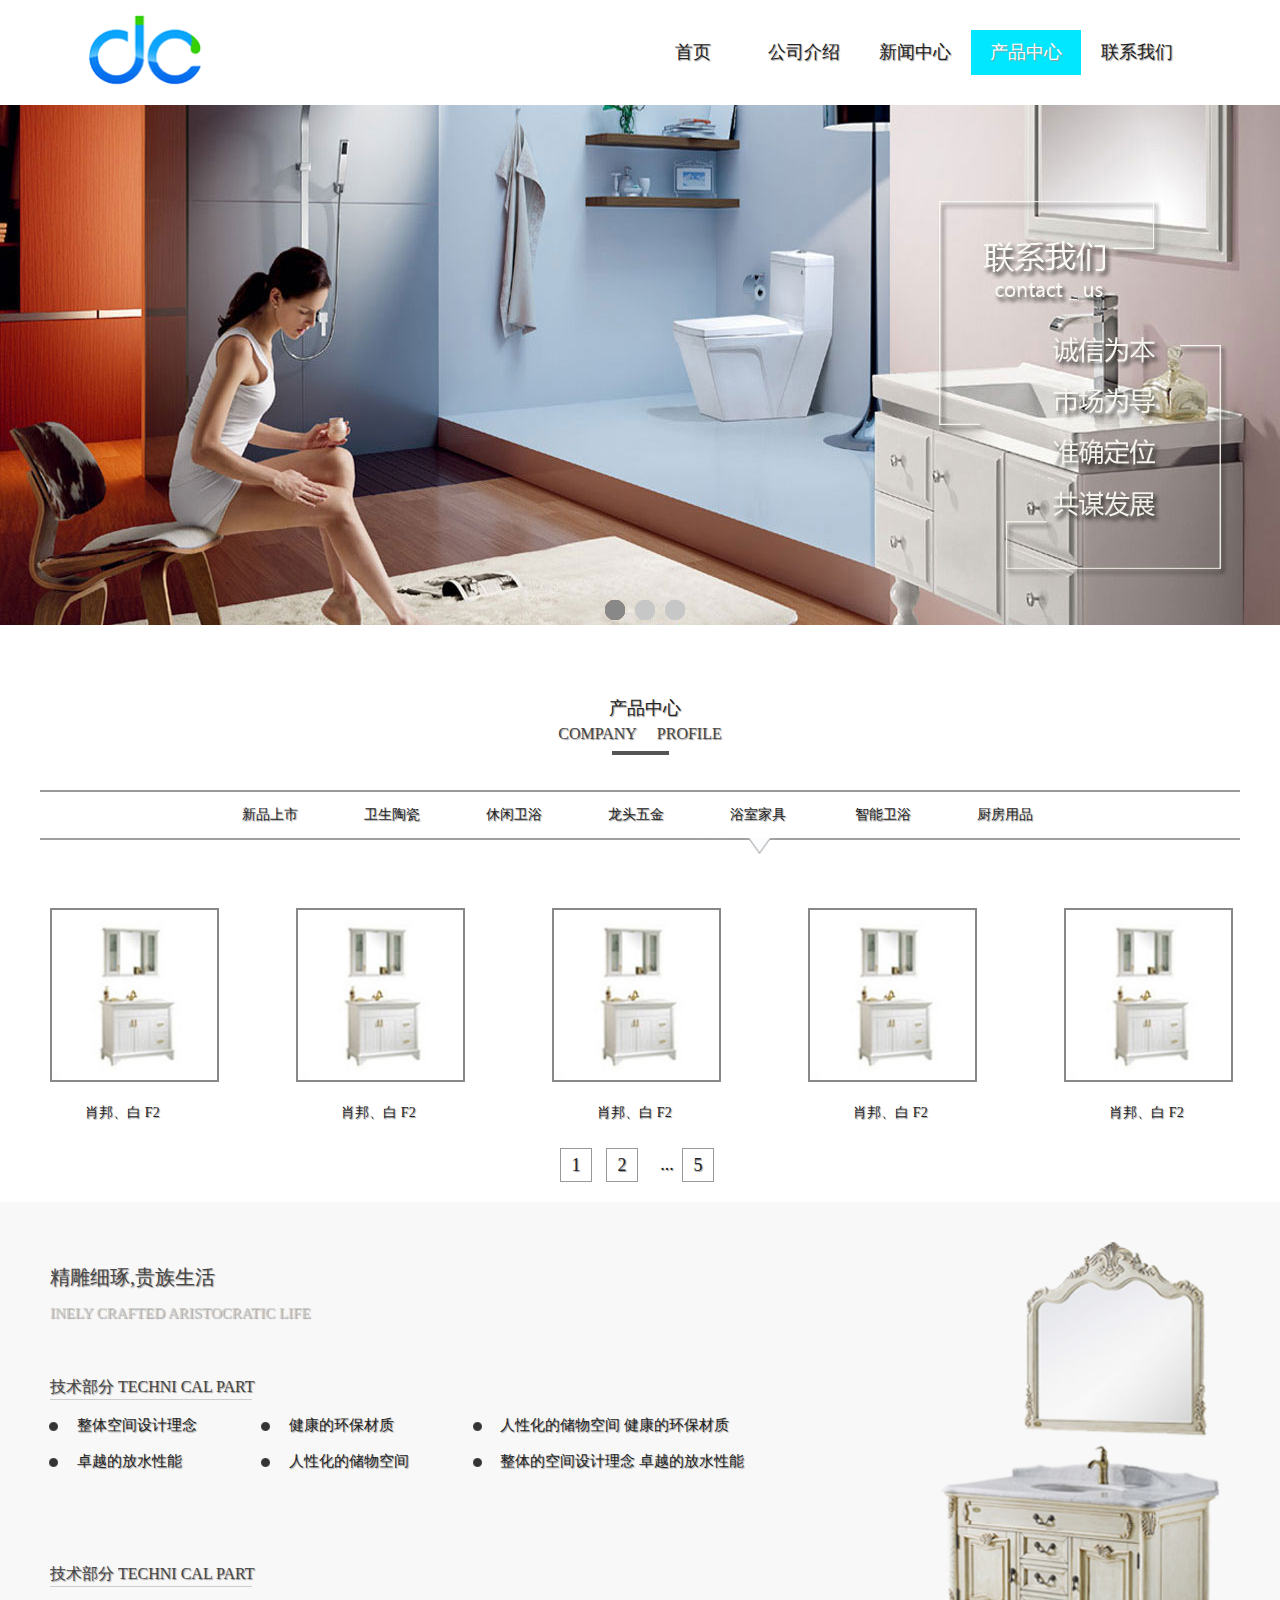
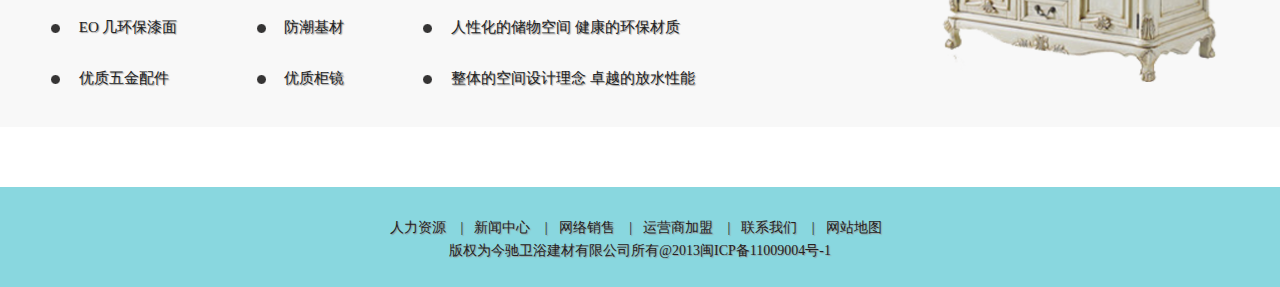
<file: product.html>
<!DOCTYPE html>
<html lang="en">
<head>
	<meta charset="UTF-8">
	<title>产品中心</title>
	<link rel="stylesheet" href="css/public.css" />
	<link rel="stylesheet" href="css/product.css" />
	<script type="text/javascript" src="js/Carousel.js"></script>
	<script type="text/javascript" src="js/jquery.min.js"></script>
</head>
<body>
	<div class="main">
	<!-- 头部结构 -->
		<div class="header_wrap">
			<a href="index.html"><img src="images/public_a_03.png" alt="" class="fl_logo"></a>
			<ul class="fr_nav">
				<li><a href="index.html">首页</a></li>
				<li><a href="about.html">公司介绍</a></li>
				<li><a href="news.html">新闻中心</a></li>
				<li><a href="product.html">产品中心</a></li>
				<li><a href="contact.html">联系我们</a></li>
			</ul>
		</div>
		<!-- 清除浮动 -->
		<div class="clear"></div>

		<!-- 轮播图结构 -->
		<div class="banner">
			<ul class="pic_box">
				<li>
					<a href="index.html">
						<img src="images/index_02.jpg" alt="" />
					</a>
				</li>
				<li>
					<a href="about.html">
						<img src="images/news_banner_02.jpg" alt="" />
					</a>
				</li>
				<li>
					<a href="product.html">
						<img src="images/contact_us_02.jpg" alt="" />
					</a>
				</li>
			</ul>
			<ul class="banner_btn">
				<li class="current"></li>
				<li></li>
				<li></li>
			</ul>
		</div>

		<!-- 产品中心样式 -->
		<div class="pro_con">
			<h3><a href="pro_details.html">产品中心</a></h3>
			<h4>COMPANY&nbsp;&nbsp;&nbsp;&nbsp;&nbsp;PROFILE</h4>
			<span class="border_solid"></span>
			<div class="pro_wrap">
				<ul class="pro_nav">
					<li>
						<a href="pro_details.html">新品上市</a>
					</li>

					<li>
						<a href="pro_details.html" class="padding">卫生陶瓷</a>
					</li>

					<li>
						<a href="pro_details.html">休闲卫浴</a>
					</li>

					<li>
						<a href="pro_details.html" class="padding">龙头五金</a>
					</li>

					<li>
						<a href="pro_details.html">浴室家具</a>
						<img src="images/product_icon_03.png" alt="">
					</li>

					<li>
						<a href="pro_details.html" class="padding">智能卫浴</a>
					</li>

					<li>
						<a href="pro_details.html">厨房用品 </a>
					</li>

					<div class="clear"></div>
				</ul>
				<img src="images/product_border_03.png" alt="" class="border">
				<div class="clear"></div>
			</div>
			<ul class="pro_pic">
				<li>
					<a href="product.html">
						<img src="images/product_03.jpg" alt="" class="left">肖邦、白	F2
					</a>
				</li>

				<li>
					<a href="product.html" class="margin">
						<img src="images/product_03.jpg" alt="">肖邦、白	F2
					</a>
				</li>

				<li>
					<a href="product.html">
						<img src="images/product_03.jpg" alt="">肖邦、白	F2
					</a>
				</li>

				<li>
					<a href="product.html" class="margin">
						<img src="images/product_03.jpg" alt="">肖邦、白	F2
					</a>
				</li>

				<li>
					<a href="product.html">
						<img src="images/product_03.jpg" alt="">肖邦、白	F2
					</a>
				</li>

				<div class="clear"></div>
			</ul>
			<ul class="pro_pages">
				<li><a href="pro_details.html">1</a></li>
				<li><a href="pro_details.html" class="left_right">2</a></li>
				<li><a href="pro_details.html" class="none">...</a></li>
				<li><a href="pro_details.html">5</a></li>
				<div class="clear"></div>
			</ul>
		</div>

		<!-- 产品介绍 -->
		<div class="mainbody">
			<div class="con_wrap">
				<div class="fl_con">
					<h2>精雕细琢,贵族生活</h2>
					<span class="sub">INELY   CRAFTED  ARISTOCRATIC  LIFE</span>
					<table class="first_ul" cellspacing="14">
						<caption>技术部分   <span>TECHNI CAL   PART</span><br/>
						<img src="images/product_06.png" alt="" /></caption>
						<tr>
							<td class="indent">
								<img src="images/product_icon_07.png" alt="">
								<a href="pro_details.html">整体空间设计理念</a>
							</td>
							<td class="right">
								<img src="images/product_icon_07.png" alt="">
								<a href="pro_details.html">健康的环保材质</a>
							</td>
							<td>
								<img src="images/product_icon_07.png" alt="">
								<a href="pro_details.html">人性化的储物空间   健康的环保材质</a>
							</td>
						</tr>

						<tr>
							<td class="indent">
								<img src="images/product_icon_07.png" alt="">
								<a href="pro_details.html">卓越的放水性能</a>
							</td>
							<td class="right">
								<img src="images/product_icon_07.png" alt="">
								<a href="pro_details.html">人性化的储物空间</a>
							</td>
							<td>
								<img src="images/product_icon_07.png" alt="">
								<a href="pro_details.html">整体的空间设计理念   卓越的放水性能</a>
							</td>
						</tr>
					</table>
					<!-- cellspacing="29" -->
					<table class="last_ul" cellspacing="29">
						<caption>技术部分   <span>TECHNI CAL   PART</span><br/>
						<img src="images/product_06.png" alt="" /></caption>
						<tr>
							<td class="indent">
								<img src="images/product_icon_07.png" alt="">
								<a href="pro_details.html">EO 几环保漆面</a>
							</td>
							<td class="right">
								<img src="images/product_icon_07.png" alt="">
								<a href="pro_details.html">防潮基材</a>
							</td>
							<td>
								<img src="images/product_icon_07.png" alt="">
								<a href="pro_details.html">人性化的储物空间    健康的环保材质</a>
							</td>
						</tr>

						<tr>
							<td class="indent">
								<img src="images/product_icon_07.png" alt="">
								<a href="pro_details.html">优质五金配件</a>
							</td>
							<td class="right">
								<img src="images/product_icon_07.png" alt="">
								<a href="pro_details.html">优质柜镜</a>
							</td>
							<td>
								<img src="images/product_icon_07.png" alt="">
								<a href="pro_details.html">整体的空间设计理念   卓越的放水性能</a>
							</td>
						</tr>
					</table>
					<div class="clear"></div>
				</div>
				<img src="images/product_pic_03.png" alt="" class="fr_pic">
				<div class="clear"></div>
			</div>
		</div>


		<!-- 底部结构 -->
		<div class="footer">
			<div class="footer_wrap">
				<ul class="clear">
					<li>
						<a href="about.html">人力资源
							<span>|</span>
						</a>
					</li>
					<li>
						<a href="news.html">新闻中心
							<span>|</span>
						</a>
					</li>
					<li>
						<a href="conduct.html">网络销售
							<span>|</span>
						</a>
					</li>
					<li>
						<a href="conduct.html">运营商加盟
							<span>|</span>
						</a>
					</li>
					<li>
						<a href="conduct.html">联系我们
							<span>|</span>
						</a>
					</li>
					<li><a href="conduct.html">网站地图</a></li>
				</ul>
				<p>版权为今驰卫浴建材有限公司所有@2013闽ICP备11009004号-1</p>
			</div>
		</div>
	</div>
	<script type="text/javascript">
		$(".fr_nav li").eq(3).css("background","#00e7ff");
		$(".fr_nav li a").eq(3).css("color","#fff")
	</script>
</body>
</html>
</file>
<file: css/index.css>
h3{
	font-weight: 400;
	font-size: 18px;
	color:#222;
	text-indent: -11px;
}

/*产品中心样式*/
.product{
	width: 100%;
	text-align: center;
	margin:70px auto 35px;
}
.product h3 a,
.about h3 a,
.news h3 a,
.contact h3{
	font-weight: 400;
	font-size: 16px;
	color:#222;
	text-indent: -11px;
	text-align: center;
	display: block;
}
.product h3 a:hover,
.about h3 a:hover,
.news h3 a:hover,
.about_con a:hover{
	color: blue;
}
.product .border,
.about .border,
.news .border,
.contact .border{
	width: 100%;
	margin-top: -30px;
}

.product .content{
	width: 1200px;
	margin:50px auto 0;
}
.product .content .img_wrap{
	width: 229px;
	height: 213px;
	float: left;
}
.product .content img{
	width: 100%;
	height: 180px;
	border:0;
}
.product .content span{
	display: block;
	width: 100%;
	height: 33px;
	line-height: 33px;
	background: #ccc;
	color: #222;
	text-shadow:1px 1px 1px #999;
}
.product .content .img_wrap:hover span{
	background: #000;
	color:#fff; 
}
.product .content .img_two{
	margin:0 94px;
}
.product .content .img_last{
	margin-right:95px;
}


/*关于我们样式*/
.about{
	width:100%;
	background: #f8f8f8;
	text-align: center;
	padding-top: 40px;
}
.about_con{
	width: 1052px;
	margin:30px auto 55px;
	padding-bottom: 57px;
}
.about_con p{
	font-size: 14px;
	line-height: 30px; 
	text-align: center;
	text-shadow:1px 1px 1px #999;
}
.about_con img{
	width: 454px;
	height: 109px;
	display: block;
	margin: 25px auto 10px;
}
.about_con span{
	width: 68px;
	height: 20px;
	display: block;
	text-align: center;
	line-height: 20px;
	border:2px solid #555;
	margin:0 auto;
}
.about_con a{
	font-size: 16px;
	color: #222;
	font-weight: 600;
}



/*新闻中心样式*/
.news{
	width: 100%;
	margin-bottom:40px;
}
.new_con{
	width: 1200px;
	margin:0 auto 56px;
	font-size: 15px;
}
.float a img{
	display: block;
	width: 210px;
	height: 125px;
	float: left;
}
.con_txt{
	width: 260px;
	float: left;
	height: 138px;
	margin-left:24px;
}
.new_con p{
	text-indent: 20px;
	width: 250px;
	float: left;
	margin-left: 24px;
	line-height: 27px;
}
.new_con .link{
	margin-left:24px;
	width: 250px;
	float: left;
	padding-top:38px;
}
.new_con .bottom{
	padding-top: 31px;
	display: block;
}
.new_con li a:hover{
	color:red;
}


/*联系我们样式*/
.contact{
	width: 100%;
	padding-bottom: 40px;
	background: #f8f8f8;
	padding-top: 25px;
}
.contact .contact_con{
	width: 1200px;
	margin:0 auto;
}
.contact_con .left,
.contact_con .middle,
.contact_con .right{
	float: left;
	width: 397px;
	line-height: 26px;
	height: 160px;
}
.contact_con .middle{
	border-left:2px solid #999;
	border-right:2px solid #999;
}
.contact_con p,
.contact_con p span{
	font-size: 14px;
	color: #222;
}
.contact_con .left .first_p,
.contact_con .middle .first_p{
	padding-top: 20px;
}

.contact_con .left p,
.contact_con .middle p{
	padding-left: 25px;
}

.contact_con .right p span{
	font-size: 14px;
}
.contact_con .right p{
	height: 50px;
}
.contact_con .right img{
	display: block;
	float: left;
	margin:8px 20px 0 30px;
}
.contact_con .right span{
	display: block;
}

.contact .gotop{
	display: block;
	position:fixed;
	bottom:101px;
	left:50%;
	margin-left: 600px;
	height: 38px;
	width: 35px;
	cursor: pointer;
}
</file>
<file: css/public.css>
*{
	margin:0;
	padding:0;
}
body, button, input, select, textarea { color:#454545; }  
body{
	font:18px/1.5 "Helvetica Neue",
	Helvetica,Arial,
	"Microsoft Yahei",
	"Hiragino Sans GB",
	"Heiti SC",
	"WenQuanYi Micro Hei",
	sans-serif;
}
body { 
	word-wrap:break-word; 
	word-break:break-all; 
	height:100%; 
	position: relative;
	overflow-x: hidden;
	text-shadow:1px 1px 1px #999;
	font-family: "微软雅黑";
	} 
button, input, select, textarea, h1, h2, h3, h4, h5, h6 { font-size:100%; }  
h2, h3 { font-size:20px; }  
button, input, select, textarea, label { 
	vertical-align:middle; 
	outline:none; 
	cursor: pointer;
	resize:none;
}  
img { 
	vertical-align:middle;
	border:none; 
	display:inline-block;
}  
ul,li{
	list-style: none;
}
ul,li{list-style-type: none;}

/*IE8去除虚线框*/
a:focus{outline: none;}
a { 
	text-decoration:none;
	vertical-align:baseline; 
	cursor:pointer;
	color: #222;
}  
/*清除浮动 2种方式*/
.clear{clear: both;}
.clear:after{
	content: "";
	display: block;
	clear: both;
	visibility: hidden;
}
h3{
	font-weight: 400;
	font-size: 18px;
	color:#222;
}

/*.main{
	position: absolute;
	width:1920px;
	left:50%;
	top:0;
	margin-left: -960px;
}*/

/*head 样式*/
.header_wrap{
	width: 1105px;
	margin:0 auto;
	height: 103px;
	line-height: 100px;
}
.header_wrap img{
	display: block;
	width:114px;
	height: 70px;
	float: left;
	margin:15px 0;
}
.header_wrap .fr_nav{
	width: 556px;
	float: right;
	margin:30px 0;
}
.header_wrap .fr_nav li{
	float: left;
	margin-left:1px;
}
.header_wrap .fr_nav li,
.header_wrap .fr_nav li a{
	width: 110px;
	height: 45px;
	line-height: 45px;
	text-align: center;
	display: block;
	color:#222;
}
.header_wrap .fr_nav li a:hover{
	background: #00e7ff;
}



/*banner 样式*/
.banner{
	height: 520px;
	position: relative;
	overflow: hidden;
}
.pic_box{
	width: 1920px;
	position: absolute;
	left:50%;
	margin-left: -960px;
}
.pic_box li{
	position: absolute;
	left: 0;
	top:0;
	/*display: none;*/
}
.banner_btn{
	width: 90px;
	position: absolute;
	left: 50%;
	margin-left: -45px;
	bottom:5px;
}
.banner_btn li{
	float: left;
	width: 20px;
	height: 20px;
	margin-left: 10px;
	background-image: url(../images/index_btn_06.png);
	cursor: pointer;
}
.banner_btn li.current{background-image: url(../images/public_03.png);}



/*分页样式*/
.pro_pages{
	width: 160px;
	margin:30px auto 0;
}
.pro_pages li{
	float: left;
}
.pro_pages li a {
	width: 30px;
	height: 32px;
	border:1px solid #999;
	display: block;
	line-height: 32px;
	text-align: center;
}
.pro_pages .left_right{
	margin:0 14px;
}
.pro_pages .none{
	border:none;
}
.pro_pages li a:hover{
	background: #999;
	color: #fff;
}
.pro_pages li .none:hover{
	background: #fff;
	color: #222;
}



/*底部样式*/
.footer{
	width: 100%;
	height: 100px;
	background: #89d7df;
	text-align: center;
	margin: 0 auto;
}
.footer ul{
	font-size: 14px;
	color:#222;
	width: 500px;
	margin:0 auto;
	padding-top: 28px;
}
.footer li{
	float: left;
}
.footer li a{
	font-size: 14px;
	color:#222;
	display: block;
	height: 25px;
	line-height: 25px;
}
.footer li:hover a{
	color: blue;
}
.footer li span{
	padding:11px;
}
.footer li a:hover span{
	color: #222;
}
.footer p{
	font-size: 14px;
	color: #222;
	text-align: center;
}
</file>
<file: css/about.css>
/*mainbody */
h3 a:hover{
	color: blue
}
.main_nav{
	width: 1200px;
	background:#f0f0f0;
	margin:70px auto 58px;
	height: 55px;
	line-height: 55px;
}
.main_nav ul{
	width: 410px;
	margin:0 auto;
	text-align: center;
}
.main_nav li{
	float: left;
	height: 100%;
}
.main_nav span{
	padding:0 12px;
}
.main_nav li,.main_nav li a{
	padding-bottom:13px;
	color: #666;
	font-size: 16px;
}
.main_nav li a:hover{
	color: #111;
}

/*content*/
.com_con{
	width: 1200px;
	margin:0 auto;
	text-align: center;
}
.com_con span,
.text_con span{
	font-size: 16px;
	font-weight: 200;
}
.com_con b,
.text_con b{
	width: 49px;
	border: 2px solid #555;
	display: block;
	margin: 5px auto 35px;
}
.com_con p{
	font-size: 14px;
	text-align: left;
	line-height: 30px;
	margin-bottom:40px;
}
.com_con .pic_wrap{
	width: 100%;
}
.pic_wrap img{
	display: block;
	float: left;
	margin-right: 12px;
	margin-left: 2px;
}


/*文本样式*/
.text_con {
	width: 1200px;
	margin:70px auto 63px;
	text-align: center;
}
.text_con .txt p{
	font-size: 14px;
	text-align: left;
	line-height: 30px;
	text-indent: 30px;
}
</file>
<file: css/conduct.css>
.mainbody{
	width: 1200px;
	margin:70px auto 0;
}
.link_button{
	width: 100%;
	text-align: center;
}
.link_button li{
	float: left;
}
.link_button a{
	display: block;
	width: 190px;
	height: 70px;
	line-height: 70px;
	font-size: 16px;
	border:1px solid #999;
}
.link_button .margin{
	margin:0 309px;
}
.link_button li a:hover,
.link_button .selected{
	background:#777;
	color:#fff;
}


.icon {
	width: 100%;
	margin:90px auto 0;
	font-size: 14px;
	text-align: center;
}
.icon li{
	float: left;
}
.icon a{
	width:190px;
	display: block;
}
.icon img{
	margin:0 auto;
}
.icon img,.icon span{
	display: block;
}
.icon span{
	padding-top: 33px;
}

.icon .distance{
	margin:0 144px;
}
.icon .distance_left{
	margin-left: 144px;
	margin-top: -30px;
}
.icon .distance_left .last_span{
	line-height: 30px;
}

form{
	width: 526px;
	margin:100px auto 20px;
	font-size: 16px;
}

form .left,form .right{
	width:243px;
	height: 38px;
	line-height: 38px;
	border:1px solid #ccc;
	text-indent: 8px;
}
form .left{
	float: left;
}
form .right{
	float: right;
}
textarea{
	width: 100%;
	height: 148px;
	margin:30px 0 35px 0;
	border:1px solid #ccc;
	resize:none;
	overflow: hidden;
	padding-top: 8px;
	text-indent: 8px;
}
form img{
	width: 76px;
	height: 28px;
	border:1px solid #ccc;
	display: block;
	float: left;
	cursor: pointer;
}
form .middle{
	width: 63px;
	height: 28px;
	line-height: 28px;
	text-indent: 8px;
	margin-left:23px;
	border:1px solid #ccc;
	display: block;
	float: left;
}
form .submit{
	width: 270px;
	height: 30px;
	text-align: center;
	line-height: 30px;
	background: #888;
	border:1px solid #ccc;
	color:#fff;
	font-family: "微软雅黑";
	font-weight: 600;
	float:right;
}
form .submit:hover{
	background: #00c2ff;
}
form .submit:active{
	background: #000;
}


.footer{
	margin-top: 50px;
}

/*地图样式*/
/*.iw_poi_title {
	color:#CC5522;
	font-size:14px;
	font-weight:bold;
	overflow:hidden;
	padding-right:13px;
	white-space:nowrap;
}
 .iw_poi_content {
 	font:12px arial,sans-serif;
 	overflow:visible;
 	padding-top:4px;
 	white-space:-moz-pre-wrap;
 	word-wrap:break-word;
 }*/


.iw_poi_title {color:#CC5522;font-size:14px;font-weight:bold;overflow:hidden;padding-right:13px;white-space:nowrap}
.iw_poi_content {font:12px arial,sans-serif;overflow:visible;padding-top:4px;white-space:-moz-pre-wrap;word-wrap:break-word}
</file>
<file: css/news.css>
.news_con{
	width: 1200px;
	margin:70px auto 26px;
}
.news_con a,.news_con .title{
	font-size: 15px;
	color: #222;
}

.news_con .link_nav{
	width: 614px;
	margin:0 auto;
}
.news_con .link_nav li{
	float: left;
}
.news_con .link_nav li a{
	width: 142px;
	height: 50px;
	background: #ccc;
	line-height: 50px;
	text-align: center;
	display: block;
}
.news_con .link_nav li a:hover,
.news_con .link_nav .selected{
	background: #888;
	color:#fff;
}
.news_con .link_nav .color{
	margin:0 94px;
}


.title {
	width: 100%;
	height: 48px;
	background: #ccc;
	margin:30px 0;
}
.title .fl_span,
.title .fr_span{
	line-height: 48px;
	float: left;
	font-size: 15px;
	display: block;
}
.title .fl_span{
	width: 85.3%;
	text-indent: 36px;
	font-weight: 400;
}
.title .fr_span{
	width: 14.6%;
	text-align: center;
	border-left:1px dotted #555;
}


/*新闻列表样式*/
.news_ul{
	width: 1170px;
	margin:0 auto;
}
.news_ul li {
	height: 40px;
	line-height: 40px;
	border-bottom:1px dotted #222;
	padding-top: 20px;
}
.news_ul img{
	display: block;
	float: left;
	width: 26px;
	height: 28px;
	margin:5px 50px 0 0;
	vertical-align:bottom;
}
.news_ul a{
	display: block;
	float: left;
	vertical-align:bottom;
}
.news_ul li  a:hover{
	color: blue;
}
.news_ul span{
	display: block;
	float: right;
	vertical-align: bottom;
	margin-right: 70px;
	font-size: 16px;
}
</file>
<file: css/news_details.css>
.news_con{
	width: 1168px;
	margin:70px auto 26px;
}
.news_con a{
	font-size: 17px;
	color: #222;
}
.news_con .link_nav{
	width: 808px;
	margin:0 auto;
}
.news_con .link_nav li{
	float: left;
}
.news_con .link_nav li a{
	width: 174px;
	height: 57px;
	border:1px solid #999;
	line-height: 57px;
	text-align: center;
	display: block;
}
.news_con .link_nav .margin{
	margin:0 138px;
}
.news_con .link_nav .bgcolor{
	background: #999;
	color: #fff;
}
.news_con .link_nav li a:hover {
	background: #999;
	color:#fff;
}


.news_con .title{
	width: 415px;
	margin:40px auto 0;
	height: 60px;
	line-height: 60px;
	text-align: center;
	font-size: 15px;
	color: #222;
	border-top: 1px dotted #999;
}
.news_con .dotted{
	width: 560px;
	border-top:1px dotted #999;
	display: block;
	margin:0 auto 40px;
}
.news_con .indent{
	font-size: 15px;
	color: #222;
	line-height: 30px;
	text-indent: 30px;
	margin-bottom: 20px;
}
.news_con p a{
	font-size: 14px;
	color: #222;
	line-height: 30px;
}
.news_con .new_pic{
	display: block;
	width: 710px;
	height: 365px;
	margin:0 auto 46px;
}
.news_con .new_img{
	display: block;
	width: 348px;
	height: 338px;
	margin:15px auto 32px;
}
.news_con .link{
	width: 435px;
	margin:0 auto;
}
.news_con .link .first,.news_con .link .last{
	display: block;
	margin:0 auto;
	font-size: 14px;
}
.news_con .link .first{
	float: left;
}
.news_con .link .last{
	float: right;
}
.news_con .link .first a:hover,
.news_con .link .last a:hover{
	color: blue;
}
</file>
<file: css/pro_details.css>
.body_wrap{
	width:1200px;
	margin:70px auto 0;
	padding-bottom: 45px;
}
.body_wrap .first_ul{
	width: 630px;
	margin:0 auto 53px;
}
.first_ul li{
	float: left;
}
.first_ul a{
	display: block;
	width: 90px;
	height: 30px;
	line-height: 30px;
	font-size: 16px;
	text-align: center;
	color: #888;
}
.first_ul .margin{
	margin: 0 180px;
}
.first_ul .on{
	color: #222;
}
.first_ul li a:hover{
	color: #222;
}
 
.body_wrap .first_p{
	text-align: center;
	margin-bottom:30px;
	font-size: 14px;
}
.first_p img{
	margin:0 20px;
}



.body_wrap .img_con{
	width: 100%;
	height: 520px;
	position: relative;
	overflow: hidden;
}
.img_con img{
	display: block;
	position: absolute;
	left:0;
	top:0;
	width:100%;
}
.img_con .mask{
	position: absolute;
	left:0;
	top:520px;
	width: 100%;
	height: 130px;
	background: rgba(0,0,0,.5);
	filter:progid:DXImageTransform.Microsoft.gradient(startColorstr=#6f000000,endColorstr=#6f000000); 
    text-align: center;
}
.mask .top{
	padding:30px 0 32px 0;
}
.mask span{
	text-align: center;
	font-size: 14px;
	display: block;
	color: #fff;
}



.body_wrap .title{
	width: 600px;
	height: 80px;
	background: #ccc;
	text-align: center;
	margin:30px auto 2px;
}
.title p{
	font-size: 16px;
	color:#222;
	text-align: center;
}
.title .ma_top{
	padding-top:25px;
}
.title img{
	margin:0 10px;
	width: 5px;
	height: 5px;
}
.border_icon{
	width: 0;
	height: 0;
	margin:0 auto 15px;
	border-left:8px solid transparent;
	border-right:8px solid transparent;
	border-top:12px solid #222;
}

.conente img{
	width: 422px;
	height: 422px;
	display: block;
}
.content p{
	font-size: 16px;
	width: 530px;
	margin-top: 130px;
	line-height: 28px;
	text-align: left;
}
.content span{
	width: 160px;
	border:1px solid #222;
	display: block;
	margin-bottom: 30px;
}
.fr_text img,.fl_text p{
	float: left;
	margin-left: 70px;
}
.fl_text img,.fr_text p{
	float: right;
	margin-right: 70px;
}
.solid{
	border:1px solid #ccc;
	width: 1150px;
	margin:0 auto;
}
.slide p{
	width: 1200px;
	height: 65px;
	line-height: 65px;
	text-align: center;
	margin:0 auto;
	font-size: 16px;
}
.slide .last{
	border-bottom:3px solid #ccc;
}
.slide p:hover{
	color:blue;
}
</file>
<file: css/product.css>
.pro_con{
	width:1200px;
	margin:70px auto 20px;
	text-align: center;
}
.pro_con h3{
	padding-left: 10px;
}
.pro_con h4{
	font-size: 16px;
	font-weight: 200;
}
.pro_con .border_solid{
	width: 53px;
	border: 2px solid #555;
	display: block;
	margin: 5px auto 35px;
}
.pro_con ul li{
	float: left;
}
.pro_wrap{
	width: 100%;
	height: 46px;
	border-top: 2px solid #999;
}
.pro_wrap .pro_nav{
	width:800px;
	margin:0 auto;
}
.pro_nav li a{
	width: 60px;
	height: 46px;
	line-height: 46px;
	font-size: 14px;
	color: #222;
	display: block;
	text-align: center;
}
.pro_nav li a:hover{
	color: blue;
}
.pro_nav .padding{
	margin:0 62px;
}
.pro_nav img{
	width:23px;
	display: block;
	margin: 0 20px;
	height: 16px;
}

.pro_wrap .border{
	width: 100%;
	margin-top: -60px;
}
.pro_pic{
	clear: both;
	width: 100%;
	margin-top: 70px;
	margin-bottom: 20px;
}
.pro_pic li .margin{
	margin:0 91px;
}
.pro_pic li a{
	width: 165px;
	height: 210px;
	font-size: 14px;
	color: #222;
	display: block;
}
.pro_pic li a:hover{
	color: blue;
}
.pro_pic li a img{
	width: 165px;
	height: 170px;
	display: block;
	border:solid #888 2px;
	margin-bottom: 20px;
}
.pro_pic .left{
	margin-left: 10px;
}


.mainbody{
	width:100%;
	background: #f8f8f8;
}
.con_wrap{
	width:1200px;
	margin:0 auto 60px;
}

.con_wrap .fl_con,
.con_wrap .fr_pic{
	float: left;
}
.con_wrap .fr_pic{
	width: 280px;
	height: 440px;
	display: block;
	padding-top:40px;
	margin-left: 110px;
	padding-bottom: 45px;
}
.con_wrap .fl_con{
	width:780px;
	padding-top: 60px;
	margin-left: 10px;
}
.fl_con h2{
	font-size: 20px;
	font-weight: 500;
	padding-bottom: 10px;
}
.fl_con .sub{
	font-size: 15px;
	color: #ccc;
	display: block;
	margin-bottom: 50px;
}
table{
	text-align: left;
}
table caption{
	text-align: left;
	font-size: 16px;
}
table caption img{
	display: block;
}
table td{
	font-size: 15px;
}
table td img{
	padding-right: 15px;
}
.first_ul{
	margin-bottom: 75px;
}
.first_ul .indent{
	text-indent: -15px;
}
.last_ul .indent{
	text-indent: -28px;
}
table td a:hover{
	color: blue;
}
table .right{
	margin:0 50px;
	display: block;
}
</file>
